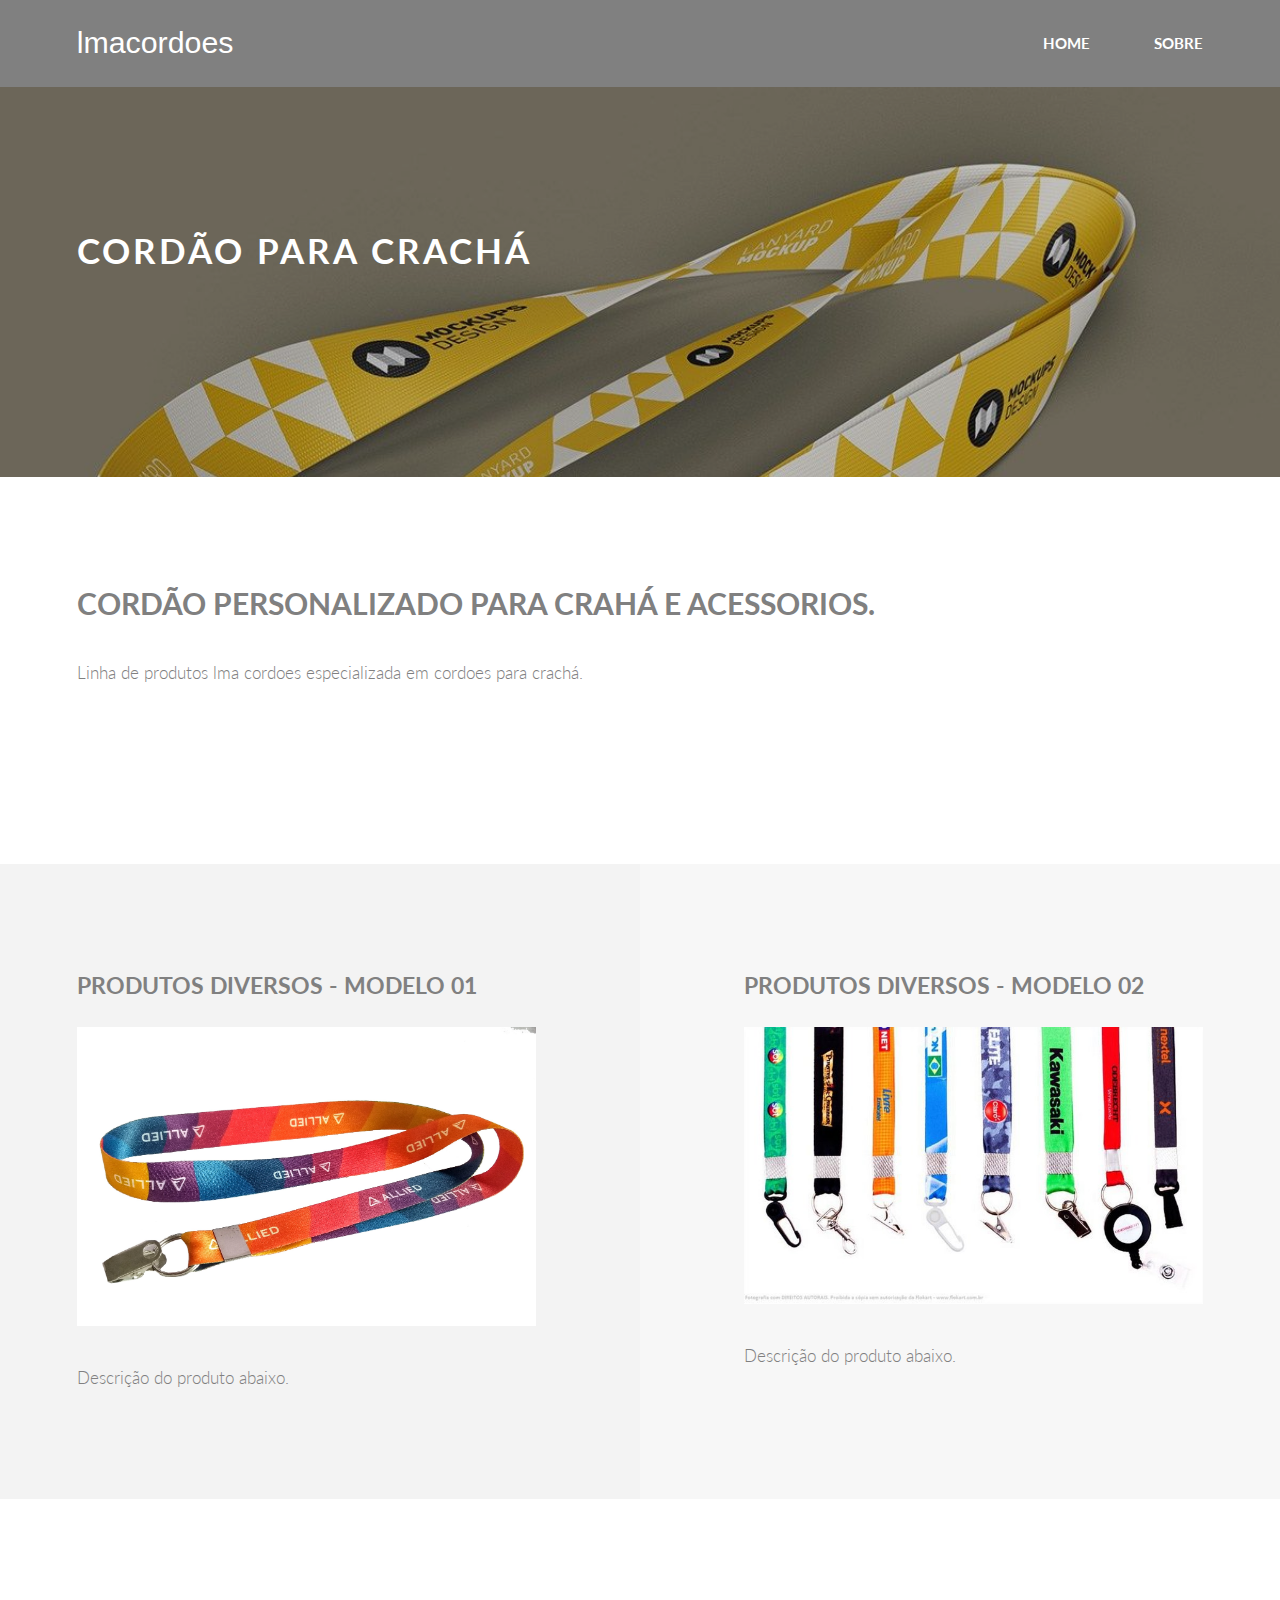
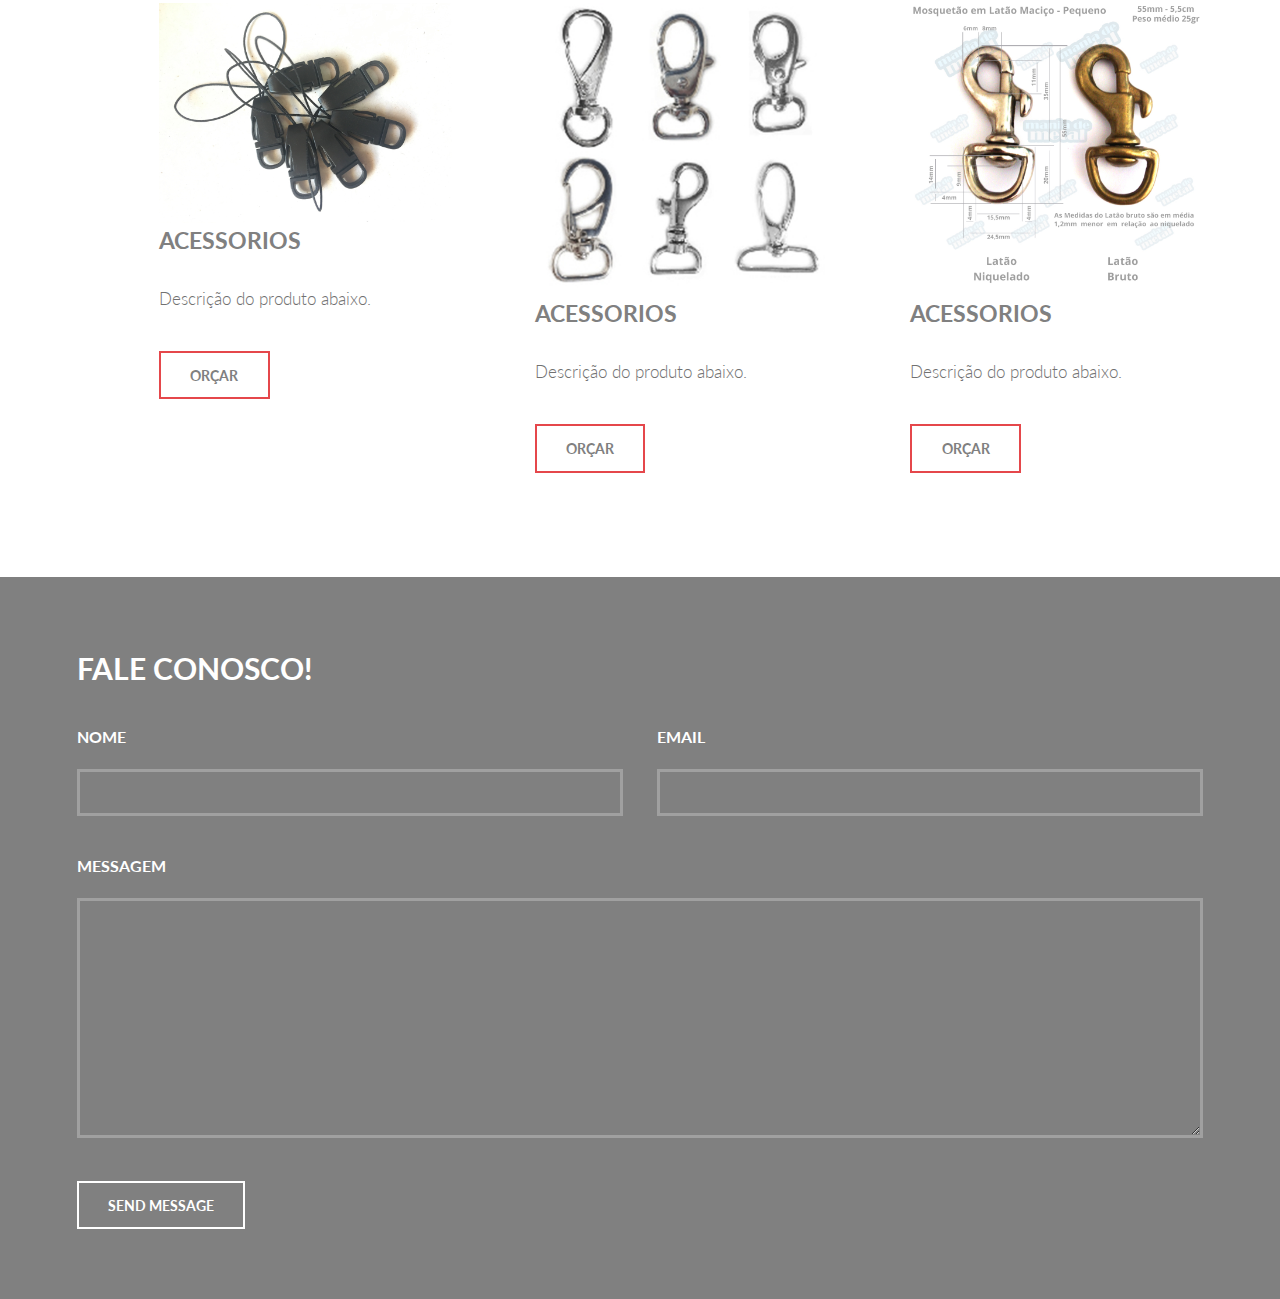
<file: index.html>
<!DOCTYPE HTML>
<!--
	Introspect by TEMPLATED
	templated.co @templatedco
	Released for free under the Creative Commons Attribution 3.0 license (templated.co/license)
-->
<html>
	<head>
		<title>lmacordoes</title>
		<meta charset="utf-8" />
		<meta name="viewport" content="width=device-width, initial-scale=1, user-scalable=no" />
		<link rel="stylesheet" href="assets/css/main.css" />
	</head>
	<body>

		<!-- Header -->
			<header id="header">
				<div class="inner">
					<a href="index.html" class="logo">lmacordoes</a>
					<nav id="nav">
						<a href="index.html">Home</a>
						<a href="generic.html">sobre</a>

					</nav>
				</div>
			</header>
			<a href="#menu" class="navPanelToggle"><span class="fa fa-bars"></span></a>

		<!-- Banner -->
			<section id="banner">
				<div class="inner">
					<h1>Cordão para crachá<span><br />
					</span></h1>
					<ul class="actions">
						<li><a href="#" </li>
					</ul>
				</div>
			</section>

		<!-- One -->
			<section id="one">
				<div class="inner">
					<header>
						<h2>Cordão personalizado para crahá e acessorios.</h2>
					</header>
					<p>Linha de produtos lma cordoes especializada em cordoes para crachá.</p>
					<ul class="actions">
						<li><a href="#" </li>
					</ul>
				</div>
			</section>

		<!-- Two -->
			<section id="two">
				<div class="inner">
					<article>
						<div class="content">
							<header>
								<h3>Produtos diversos - Modelo 01</h3>
							</header>
							<div class="image fit">
								<img src="images/pic01.jpg" alt="" />
							</div>
							<p>Descrição do produto abaixo.</p>
						</div>
					</article>
					<article class="alt">
						<div class="content">
							<header>
								<h3>Produtos diversos - Modelo 02</h3>
							</header>
							<div class="image fit">
								<img src="images/pic02.jpg" alt="" />
							</div>
							<p>Descrição do produto abaixo.</p>
						</div>
					</article>
				</div>
			</section>

		<!-- Three -->
			<section id="three">
				<div class="inner">
					<article>
						<div class="image fit">
							<span ><img src="images/pic12.jpg" alt="" /></span>
							<header>
								<h3>Acessorios</h3>
							</header>
							<p>Descrição do produto abaixo.</p>
							<ul class="actions">
								<li><a href="#" class="button alt">Orçar</a></li>
							</ul>
						</div>
					</article>
					<article>
						<div class="image fit">
							<span><img src="images/pic13.jpg" alt="" /> </span>
							<header>
								<h3>Acessorios</h3>
							</header>
							<p>Descrição do produto abaixo.</p>
							<ul class="actions">
								<li><a href="#" class="button alt">Orçar</a></li>
							</ul>
						</div>
					</article>
					<article>
					<div class="image fit">
							<span> <img src="images/pic14.jpg" alt="" /></span>
							<header>
								<h3>Acessorios</h3>
							</header>
							<p>Descrição do produto abaixo.</p>
							<ul class="actions">
								<li><a href="#" class="button alt">Orçar</a></li>
							</ul>
						</div>
					</article>
				</div>
			</section>

		<!-- Footer -->
			<section id="footer">
				<div class="inner">
					<header>
						<h2>Fale conosco!</h2>
					</header>
					<form method="post" action="#">
						<div class="field half first">
							<label for="name">Nome</label>
							<input type="text" name="name" id="name" />
						</div>
						<div class="field half">
							<label for="email">Email</label>
							<input type="text" name="email" id="email" />
						</div>
						<div class="field">
							<label for="message">Messagem</label>
							<textarea name="message" id="message" rows="6"></textarea>
						</div>
						<ul class="actions">
							<li><input type="submit" value="Send Message" class="alt" /></li>
						</ul>
					</form>
					<div class="copyright">
						</a>
					</div>
				</div>
			</section>

		<!-- Scripts -->
			<script src="assets/js/jquery.min.js"></script>
			<script src="assets/js/skel.min.js"></script>
			<script src="assets/js/util.js"></script>
			<script src="assets/js/main.js"></script>

	</body>
</html>
</file>
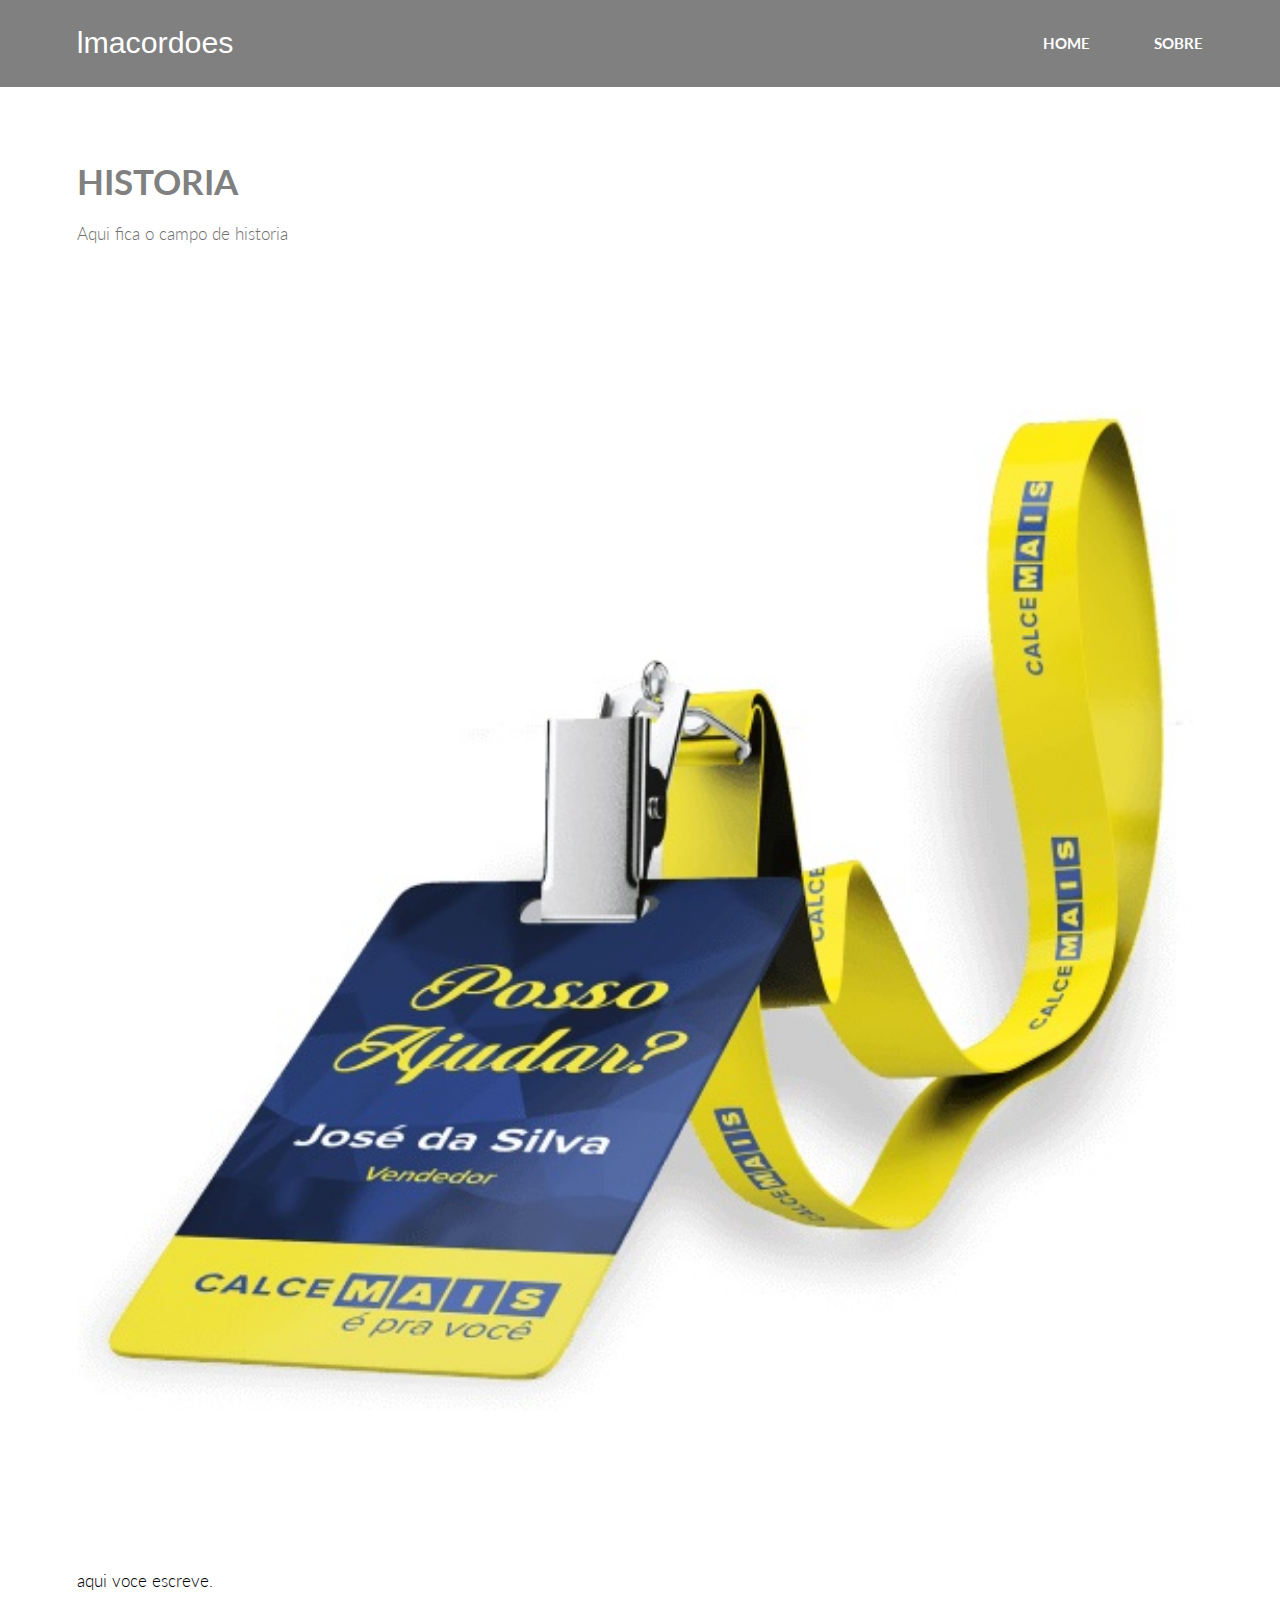
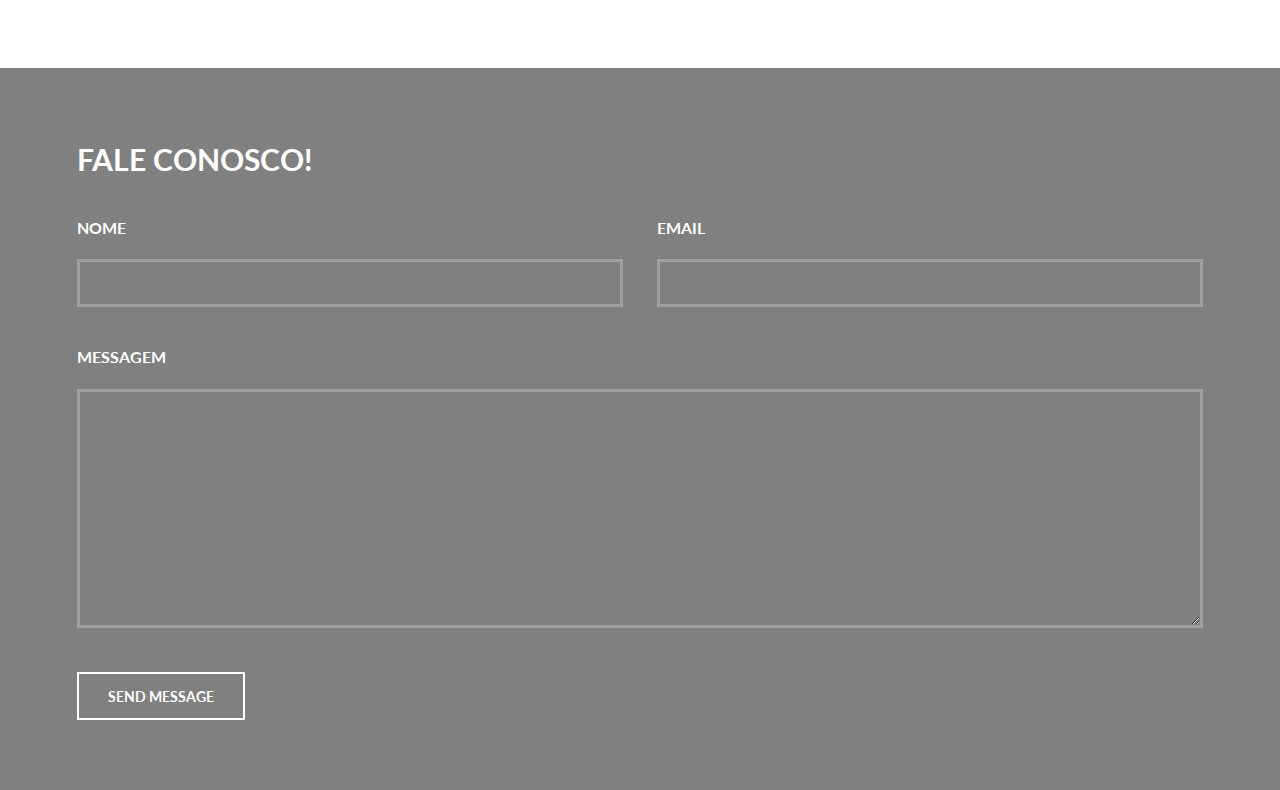
<file: generic.html>
<!DOCTYPE HTML>
<!--
	Introspect by TEMPLATED
	templated.co @templatedco
	Released for free under the Creative Commons Attribution 3.0 license (templated.co/license)
-->
<html>
	<head>
		<title>lmacordoes</title>
		<meta charset="utf-8" />
		<meta name="viewport" content="width=device-width, initial-scale=1, user-scalable=no" />
		<link rel="stylesheet" href="assets/css/main.css" />
	</head>
	<body>

		<!-- Header -->
			<header id="header">
				<div class="inner">
					<a href="index.html" class="logo">lmacordoes</a>
					<nav id="nav">
						<a href="index.html">Home</a>
						<a href="generic.html">Sobre</a>
					
					</nav>
				</div>
			</header>
			<a href="#menu" class="navPanelToggle"><span class="fa fa-bars"></span></a>

		<!-- Main -->
			<section id="main" >
				<div class="inner">
					<header class="major special">
						<h1>Historia</h1>
						<p>Aqui fica o campo de historia</p>
					</header>
					<a href="#" class="image fit"><img src="images/pic11.jpg" alt="" /></a>
					<p>aqui voce escreve.</p>
					<p></p>
					<p></p>
				</div>
			</section>

		<!-- Footer -->
			<section id="footer">
				<div class="inner">
					<header>
						<h2>Fale conosco!</h2>
					</header>
					<form method="post" action="#">
						<div class="field half first">
							<label for="name">Nome</label>
							<input type="text" name="name" id="name" />
						</div>
						<div class="field half">
							<label for="email">Email</label>
							<input type="text" name="email" id="email" />
						</div>
						<div class="field">
							<label for="message">Messagem</label>
							<textarea name="message" id="message" rows="6"></textarea>
						</div>
						<ul class="actions">
							<li><input type="submit" value="Send Message" class="alt" /></li>
						</ul>
					</form>
					<div class="copyright">
						</a>
					</div>
				</div>
			</section>

		<!-- Scripts -->
			<script src="assets/js/jquery.min.js"></script>
			<script src="assets/js/skel.min.js"></script>
			<script src="assets/js/util.js"></script>
			<script src="assets/js/main.js"></script>

	</body>
</html>
</file>
<file: assets/css/main.css>
@import url(font-awesome.min.css);
@import url("https://fonts.googleapis.com/css?family=Lato:300,400,700|Pacifico");

/*
	Introspect by TEMPLATED
	templated.co @templatedco
	Released for free under the Creative Commons Attribution 3.0 license (templated.co/license)
*/

/* Reset */

	html, body, div, span, applet, object, iframe, h1, h2, h3, h4, h5, h6, p, blockquote, pre, a, abbr, acronym, address, big, cite, code, del, dfn, em, img, ins, kbd, q, s, samp, small, strike, strong, sub, sup, tt, var, b, u, i, center, dl, dt, dd, ol, ul, li, fieldset, form, label, legend, table, caption, tbody, tfoot, thead, tr, th, td, article, aside, canvas, details, embed, figure, figcaption, footer, header, hgroup, menu, nav, output, ruby, section, summary, time, mark, audio, video {
		margin: 0;
		padding: 0;
		border: 0;
		font-size: 100%;
		font: inherit;
		vertical-align: baseline;
	}

	article, aside, details, figcaption, figure, footer, header, hgroup, menu, nav, section {
		display: block;
	}

	body {
		line-height: 1;
	}

	ol, ul {
		list-style: none;
	}

	blockquote, q {
		quotes: none;
	}

	blockquote:before, blockquote:after, q:before, q:after {
		content: '';
		content: none;
	}

	table {
		border-collapse: collapse;
		border-spacing: 0;
	}

	body {
		-webkit-text-size-adjust: none;
	}

/* Box Model */

	*, *:before, *:after {
		-moz-box-sizing: border-box;
		-webkit-box-sizing: border-box;
		box-sizing: border-box;
	}

/* Containers */

	.container {
		margin-left: auto;
		margin-right: auto;
	}

	.container.\31 25\25 {
		width: 100%;
		max-width: 100em;
		min-width: 80em;
	}

	.container.\37 5\25 {
		width: 60em;
	}

	.container.\35 0\25 {
		width: 40em;
	}

	.container.\32 5\25 {
		width: 20em;
	}

	.container {
		width: 80em;
	}

	@media screen and (max-width: 1680px) {

		.container.\31 25\25 {
			width: 100%;
			max-width: 100em;
			min-width: 80em;
		}

		.container.\37 5\25 {
			width: 60em;
		}

		.container.\35 0\25 {
			width: 40em;
		}

		.container.\32 5\25 {
			width: 20em;
		}

		.container {
			width: 80em;
		}

	}

	@media screen and (max-width: 1280px) {

		.container.\31 25\25 {
			width: 100%;
			max-width: 81.25em;
			min-width: 65em;
		}

		.container.\37 5\25 {
			width: 48.75em;
		}

		.container.\35 0\25 {
			width: 32.5em;
		}

		.container.\32 5\25 {
			width: 16.25em;
		}

		.container {
			width: 65em;
		}

	}

	@media screen and (max-width: 980px) {

		.container.\31 25\25 {
			width: 100%;
			max-width: 112.5%;
			min-width: 90%;
		}

		.container.\37 5\25 {
			width: 67.5%;
		}

		.container.\35 0\25 {
			width: 45%;
		}

		.container.\32 5\25 {
			width: 22.5%;
		}

		.container {
			width: 90%;
		}

	}

	@media screen and (max-width: 736px) {

		.container.\31 25\25 {
			width: 100%;
			max-width: 112.5%;
			min-width: 90%;
		}

		.container.\37 5\25 {
			width: 67.5%;
		}

		.container.\35 0\25 {
			width: 45%;
		}

		.container.\32 5\25 {
			width: 22.5%;
		}

		.container {
			width: 90% !important;
		}

	}

	@media screen and (max-width: 480px) {

		.container.\31 25\25 {
			width: 100%;
			max-width: 112.5%;
			min-width: 90%;
		}

		.container.\37 5\25 {
			width: 67.5%;
		}

		.container.\35 0\25 {
			width: 45%;
		}

		.container.\32 5\25 {
			width: 22.5%;
		}

		.container {
			width: 90% !important;
		}

	}

/* Grid */

	.row {
		border-bottom: solid 1px transparent;
		-moz-box-sizing: border-box;
		-webkit-box-sizing: border-box;
		box-sizing: border-box;
	}

	.row > * {
		float: left;
		-moz-box-sizing: border-box;
		-webkit-box-sizing: border-box;
		box-sizing: border-box;
	}

	.row:after, .row:before {
		content: '';
		display: block;
		clear: both;
		height: 0;
	}

	.row.uniform > * > :first-child {
		margin-top: 0;
	}

	.row.uniform > * > :last-child {
		margin-bottom: 0;
	}

	.row.\30 \25 > * {
		padding: 0 0 0 0em;
	}

	.row.\30 \25 {
		margin: 0 0 -1px 0em;
	}

	.row.uniform.\30 \25 > * {
		padding: 0em 0 0 0em;
	}

	.row.uniform.\30 \25 {
		margin: 0em 0 -1px 0em;
	}

	.row > * {
		padding: 0 0 0 2em;
	}

	.row {
		margin: 0 0 -1px -2em;
	}

	.row.uniform > * {
		padding: 2em 0 0 2em;
	}

	.row.uniform {
		margin: -2em 0 -1px -2em;
	}

	.row.\32 00\25 > * {
		padding: 0 0 0 4em;
	}

	.row.\32 00\25 {
		margin: 0 0 -1px -4em;
	}

	.row.uniform.\32 00\25 > * {
		padding: 4em 0 0 4em;
	}

	.row.uniform.\32 00\25 {
		margin: -4em 0 -1px -4em;
	}

	.row.\31 50\25 > * {
		padding: 0 0 0 3em;
	}

	.row.\31 50\25 {
		margin: 0 0 -1px -3em;
	}

	.row.uniform.\31 50\25 > * {
		padding: 3em 0 0 3em;
	}

	.row.uniform.\31 50\25 {
		margin: -3em 0 -1px -3em;
	}

	.row.\35 0\25 > * {
		padding: 0 0 0 1em;
	}

	.row.\35 0\25 {
		margin: 0 0 -1px -1em;
	}

	.row.uniform.\35 0\25 > * {
		padding: 1em 0 0 1em;
	}

	.row.uniform.\35 0\25 {
		margin: -1em 0 -1px -1em;
	}

	.row.\32 5\25 > * {
		padding: 0 0 0 0.5em;
	}

	.row.\32 5\25 {
		margin: 0 0 -1px -0.5em;
	}

	.row.uniform.\32 5\25 > * {
		padding: 0.5em 0 0 0.5em;
	}

	.row.uniform.\32 5\25 {
		margin: -0.5em 0 -1px -0.5em;
	}

	.\31 2u, .\31 2u\24 {
		width: 100%;
		clear: none;
		margin-left: 0;
	}

	.\31 1u, .\31 1u\24 {
		width: 91.6666666667%;
		clear: none;
		margin-left: 0;
	}

	.\31 0u, .\31 0u\24 {
		width: 83.3333333333%;
		clear: none;
		margin-left: 0;
	}

	.\39 u, .\39 u\24 {
		width: 75%;
		clear: none;
		margin-left: 0;
	}

	.\38 u, .\38 u\24 {
		width: 66.6666666667%;
		clear: none;
		margin-left: 0;
	}

	.\37 u, .\37 u\24 {
		width: 58.3333333333%;
		clear: none;
		margin-left: 0;
	}

	.\36 u, .\36 u\24 {
		width: 50%;
		clear: none;
		margin-left: 0;
	}

	.\35 u, .\35 u\24 {
		width: 41.6666666667%;
		clear: none;
		margin-left: 0;
	}

	.\34 u, .\34 u\24 {
		width: 33.3333333333%;
		clear: none;
		margin-left: 0;
	}

	.\33 u, .\33 u\24 {
		width: 25%;
		clear: none;
		margin-left: 0;
	}

	.\32 u, .\32 u\24 {
		width: 16.6666666667%;
		clear: none;
		margin-left: 0;
	}

	.\31 u, .\31 u\24 {
		width: 8.3333333333%;
		clear: none;
		margin-left: 0;
	}

	.\31 2u\24 + *,
	.\31 1u\24 + *,
	.\31 0u\24 + *,
	.\39 u\24 + *,
	.\38 u\24 + *,
	.\37 u\24 + *,
	.\36 u\24 + *,
	.\35 u\24 + *,
	.\34 u\24 + *,
	.\33 u\24 + *,
	.\32 u\24 + *,
	.\31 u\24 + * {
		clear: left;
	}

	.\-11u {
		margin-left: 91.66667%;
	}

	.\-10u {
		margin-left: 83.33333%;
	}

	.\-9u {
		margin-left: 75%;
	}

	.\-8u {
		margin-left: 66.66667%;
	}

	.\-7u {
		margin-left: 58.33333%;
	}

	.\-6u {
		margin-left: 50%;
	}

	.\-5u {
		margin-left: 41.66667%;
	}

	.\-4u {
		margin-left: 33.33333%;
	}

	.\-3u {
		margin-left: 25%;
	}

	.\-2u {
		margin-left: 16.66667%;
	}

	.\-1u {
		margin-left: 8.33333%;
	}

	@media screen and (max-width: 1680px) {

		.row > * {
			padding: 0 0 0 2em;
		}

		.row {
			margin: 0 0 -1px -2em;
		}

		.row.uniform > * {
			padding: 2em 0 0 2em;
		}

		.row.uniform {
			margin: -2em 0 -1px -2em;
		}

		.row.\32 00\25 > * {
			padding: 0 0 0 4em;
		}

		.row.\32 00\25 {
			margin: 0 0 -1px -4em;
		}

		.row.uniform.\32 00\25 > * {
			padding: 4em 0 0 4em;
		}

		.row.uniform.\32 00\25 {
			margin: -4em 0 -1px -4em;
		}

		.row.\31 50\25 > * {
			padding: 0 0 0 3em;
		}

		.row.\31 50\25 {
			margin: 0 0 -1px -3em;
		}

		.row.uniform.\31 50\25 > * {
			padding: 3em 0 0 3em;
		}

		.row.uniform.\31 50\25 {
			margin: -3em 0 -1px -3em;
		}

		.row.\35 0\25 > * {
			padding: 0 0 0 1em;
		}

		.row.\35 0\25 {
			margin: 0 0 -1px -1em;
		}

		.row.uniform.\35 0\25 > * {
			padding: 1em 0 0 1em;
		}

		.row.uniform.\35 0\25 {
			margin: -1em 0 -1px -1em;
		}

		.row.\32 5\25 > * {
			padding: 0 0 0 0.5em;
		}

		.row.\32 5\25 {
			margin: 0 0 -1px -0.5em;
		}

		.row.uniform.\32 5\25 > * {
			padding: 0.5em 0 0 0.5em;
		}

		.row.uniform.\32 5\25 {
			margin: -0.5em 0 -1px -0.5em;
		}

		.\31 2u\28xlarge\29, .\31 2u\24\28xlarge\29 {
			width: 100%;
			clear: none;
			margin-left: 0;
		}

		.\31 1u\28xlarge\29, .\31 1u\24\28xlarge\29 {
			width: 91.6666666667%;
			clear: none;
			margin-left: 0;
		}

		.\31 0u\28xlarge\29, .\31 0u\24\28xlarge\29 {
			width: 83.3333333333%;
			clear: none;
			margin-left: 0;
		}

		.\39 u\28xlarge\29, .\39 u\24\28xlarge\29 {
			width: 75%;
			clear: none;
			margin-left: 0;
		}

		.\38 u\28xlarge\29, .\38 u\24\28xlarge\29 {
			width: 66.6666666667%;
			clear: none;
			margin-left: 0;
		}

		.\37 u\28xlarge\29, .\37 u\24\28xlarge\29 {
			width: 58.3333333333%;
			clear: none;
			margin-left: 0;
		}

		.\36 u\28xlarge\29, .\36 u\24\28xlarge\29 {
			width: 50%;
			clear: none;
			margin-left: 0;
		}

		.\35 u\28xlarge\29, .\35 u\24\28xlarge\29 {
			width: 41.6666666667%;
			clear: none;
			margin-left: 0;
		}

		.\34 u\28xlarge\29, .\34 u\24\28xlarge\29 {
			width: 33.3333333333%;
			clear: none;
			margin-left: 0;
		}

		.\33 u\28xlarge\29, .\33 u\24\28xlarge\29 {
			width: 25%;
			clear: none;
			margin-left: 0;
		}

		.\32 u\28xlarge\29, .\32 u\24\28xlarge\29 {
			width: 16.6666666667%;
			clear: none;
			margin-left: 0;
		}

		.\31 u\28xlarge\29, .\31 u\24\28xlarge\29 {
			width: 8.3333333333%;
			clear: none;
			margin-left: 0;
		}

		.\31 2u\24\28xlarge\29 + *,
		.\31 1u\24\28xlarge\29 + *,
		.\31 0u\24\28xlarge\29 + *,
		.\39 u\24\28xlarge\29 + *,
		.\38 u\24\28xlarge\29 + *,
		.\37 u\24\28xlarge\29 + *,
		.\36 u\24\28xlarge\29 + *,
		.\35 u\24\28xlarge\29 + *,
		.\34 u\24\28xlarge\29 + *,
		.\33 u\24\28xlarge\29 + *,
		.\32 u\24\28xlarge\29 + *,
		.\31 u\24\28xlarge\29 + * {
			clear: left;
		}

		.\-11u\28xlarge\29 {
			margin-left: 91.66667%;
		}

		.\-10u\28xlarge\29 {
			margin-left: 83.33333%;
		}

		.\-9u\28xlarge\29 {
			margin-left: 75%;
		}

		.\-8u\28xlarge\29 {
			margin-left: 66.66667%;
		}

		.\-7u\28xlarge\29 {
			margin-left: 58.33333%;
		}

		.\-6u\28xlarge\29 {
			margin-left: 50%;
		}

		.\-5u\28xlarge\29 {
			margin-left: 41.66667%;
		}

		.\-4u\28xlarge\29 {
			margin-left: 33.33333%;
		}

		.\-3u\28xlarge\29 {
			margin-left: 25%;
		}

		.\-2u\28xlarge\29 {
			margin-left: 16.66667%;
		}

		.\-1u\28xlarge\29 {
			margin-left: 8.33333%;
		}

	}

	@media screen and (max-width: 1280px) {

		.row > * {
			padding: 0 0 0 1.5em;
		}

		.row {
			margin: 0 0 -1px -1.5em;
		}

		.row.uniform > * {
			padding: 1.5em 0 0 1.5em;
		}

		.row.uniform {
			margin: -1.5em 0 -1px -1.5em;
		}

		.row.\32 00\25 > * {
			padding: 0 0 0 3em;
		}

		.row.\32 00\25 {
			margin: 0 0 -1px -3em;
		}

		.row.uniform.\32 00\25 > * {
			padding: 3em 0 0 3em;
		}

		.row.uniform.\32 00\25 {
			margin: -3em 0 -1px -3em;
		}

		.row.\31 50\25 > * {
			padding: 0 0 0 2.25em;
		}

		.row.\31 50\25 {
			margin: 0 0 -1px -2.25em;
		}

		.row.uniform.\31 50\25 > * {
			padding: 2.25em 0 0 2.25em;
		}

		.row.uniform.\31 50\25 {
			margin: -2.25em 0 -1px -2.25em;
		}

		.row.\35 0\25 > * {
			padding: 0 0 0 0.75em;
		}

		.row.\35 0\25 {
			margin: 0 0 -1px -0.75em;
		}

		.row.uniform.\35 0\25 > * {
			padding: 0.75em 0 0 0.75em;
		}

		.row.uniform.\35 0\25 {
			margin: -0.75em 0 -1px -0.75em;
		}

		.row.\32 5\25 > * {
			padding: 0 0 0 0.375em;
		}

		.row.\32 5\25 {
			margin: 0 0 -1px -0.375em;
		}

		.row.uniform.\32 5\25 > * {
			padding: 0.375em 0 0 0.375em;
		}

		.row.uniform.\32 5\25 {
			margin: -0.375em 0 -1px -0.375em;
		}

		.\31 2u\28large\29, .\31 2u\24\28large\29 {
			width: 100%;
			clear: none;
			margin-left: 0;
		}

		.\31 1u\28large\29, .\31 1u\24\28large\29 {
			width: 91.6666666667%;
			clear: none;
			margin-left: 0;
		}

		.\31 0u\28large\29, .\31 0u\24\28large\29 {
			width: 83.3333333333%;
			clear: none;
			margin-left: 0;
		}

		.\39 u\28large\29, .\39 u\24\28large\29 {
			width: 75%;
			clear: none;
			margin-left: 0;
		}

		.\38 u\28large\29, .\38 u\24\28large\29 {
			width: 66.6666666667%;
			clear: none;
			margin-left: 0;
		}

		.\37 u\28large\29, .\37 u\24\28large\29 {
			width: 58.3333333333%;
			clear: none;
			margin-left: 0;
		}

		.\36 u\28large\29, .\36 u\24\28large\29 {
			width: 50%;
			clear: none;
			margin-left: 0;
		}

		.\35 u\28large\29, .\35 u\24\28large\29 {
			width: 41.6666666667%;
			clear: none;
			margin-left: 0;
		}

		.\34 u\28large\29, .\34 u\24\28large\29 {
			width: 33.3333333333%;
			clear: none;
			margin-left: 0;
		}

		.\33 u\28large\29, .\33 u\24\28large\29 {
			width: 25%;
			clear: none;
			margin-left: 0;
		}

		.\32 u\28large\29, .\32 u\24\28large\29 {
			width: 16.6666666667%;
			clear: none;
			margin-left: 0;
		}

		.\31 u\28large\29, .\31 u\24\28large\29 {
			width: 8.3333333333%;
			clear: none;
			margin-left: 0;
		}

		.\31 2u\24\28large\29 + *,
		.\31 1u\24\28large\29 + *,
		.\31 0u\24\28large\29 + *,
		.\39 u\24\28large\29 + *,
		.\38 u\24\28large\29 + *,
		.\37 u\24\28large\29 + *,
		.\36 u\24\28large\29 + *,
		.\35 u\24\28large\29 + *,
		.\34 u\24\28large\29 + *,
		.\33 u\24\28large\29 + *,
		.\32 u\24\28large\29 + *,
		.\31 u\24\28large\29 + * {
			clear: left;
		}

		.\-11u\28large\29 {
			margin-left: 91.66667%;
		}

		.\-10u\28large\29 {
			margin-left: 83.33333%;
		}

		.\-9u\28large\29 {
			margin-left: 75%;
		}

		.\-8u\28large\29 {
			margin-left: 66.66667%;
		}

		.\-7u\28large\29 {
			margin-left: 58.33333%;
		}

		.\-6u\28large\29 {
			margin-left: 50%;
		}

		.\-5u\28large\29 {
			margin-left: 41.66667%;
		}

		.\-4u\28large\29 {
			margin-left: 33.33333%;
		}

		.\-3u\28large\29 {
			margin-left: 25%;
		}

		.\-2u\28large\29 {
			margin-left: 16.66667%;
		}

		.\-1u\28large\29 {
			margin-left: 8.33333%;
		}

	}

	@media screen and (max-width: 980px) {

		.row > * {
			padding: 0 0 0 1.5em;
		}

		.row {
			margin: 0 0 -1px -1.5em;
		}

		.row.uniform > * {
			padding: 1.5em 0 0 1.5em;
		}

		.row.uniform {
			margin: -1.5em 0 -1px -1.5em;
		}

		.row.\32 00\25 > * {
			padding: 0 0 0 3em;
		}

		.row.\32 00\25 {
			margin: 0 0 -1px -3em;
		}

		.row.uniform.\32 00\25 > * {
			padding: 3em 0 0 3em;
		}

		.row.uniform.\32 00\25 {
			margin: -3em 0 -1px -3em;
		}

		.row.\31 50\25 > * {
			padding: 0 0 0 2.25em;
		}

		.row.\31 50\25 {
			margin: 0 0 -1px -2.25em;
		}

		.row.uniform.\31 50\25 > * {
			padding: 2.25em 0 0 2.25em;
		}

		.row.uniform.\31 50\25 {
			margin: -2.25em 0 -1px -2.25em;
		}

		.row.\35 0\25 > * {
			padding: 0 0 0 0.75em;
		}

		.row.\35 0\25 {
			margin: 0 0 -1px -0.75em;
		}

		.row.uniform.\35 0\25 > * {
			padding: 0.75em 0 0 0.75em;
		}

		.row.uniform.\35 0\25 {
			margin: -0.75em 0 -1px -0.75em;
		}

		.row.\32 5\25 > * {
			padding: 0 0 0 0.375em;
		}

		.row.\32 5\25 {
			margin: 0 0 -1px -0.375em;
		}

		.row.uniform.\32 5\25 > * {
			padding: 0.375em 0 0 0.375em;
		}

		.row.uniform.\32 5\25 {
			margin: -0.375em 0 -1px -0.375em;
		}

		.\31 2u\28medium\29, .\31 2u\24\28medium\29 {
			width: 100%;
			clear: none;
			margin-left: 0;
		}

		.\31 1u\28medium\29, .\31 1u\24\28medium\29 {
			width: 91.6666666667%;
			clear: none;
			margin-left: 0;
		}

		.\31 0u\28medium\29, .\31 0u\24\28medium\29 {
			width: 83.3333333333%;
			clear: none;
			margin-left: 0;
		}

		.\39 u\28medium\29, .\39 u\24\28medium\29 {
			width: 75%;
			clear: none;
			margin-left: 0;
		}

		.\38 u\28medium\29, .\38 u\24\28medium\29 {
			width: 66.6666666667%;
			clear: none;
			margin-left: 0;
		}

		.\37 u\28medium\29, .\37 u\24\28medium\29 {
			width: 58.3333333333%;
			clear: none;
			margin-left: 0;
		}

		.\36 u\28medium\29, .\36 u\24\28medium\29 {
			width: 50%;
			clear: none;
			margin-left: 0;
		}

		.\35 u\28medium\29, .\35 u\24\28medium\29 {
			width: 41.6666666667%;
			clear: none;
			margin-left: 0;
		}

		.\34 u\28medium\29, .\34 u\24\28medium\29 {
			width: 33.3333333333%;
			clear: none;
			margin-left: 0;
		}

		.\33 u\28medium\29, .\33 u\24\28medium\29 {
			width: 25%;
			clear: none;
			margin-left: 0;
		}

		.\32 u\28medium\29, .\32 u\24\28medium\29 {
			width: 16.6666666667%;
			clear: none;
			margin-left: 0;
		}

		.\31 u\28medium\29, .\31 u\24\28medium\29 {
			width: 8.3333333333%;
			clear: none;
			margin-left: 0;
		}

		.\31 2u\24\28medium\29 + *,
		.\31 1u\24\28medium\29 + *,
		.\31 0u\24\28medium\29 + *,
		.\39 u\24\28medium\29 + *,
		.\38 u\24\28medium\29 + *,
		.\37 u\24\28medium\29 + *,
		.\36 u\24\28medium\29 + *,
		.\35 u\24\28medium\29 + *,
		.\34 u\24\28medium\29 + *,
		.\33 u\24\28medium\29 + *,
		.\32 u\24\28medium\29 + *,
		.\31 u\24\28medium\29 + * {
			clear: left;
		}

		.\-11u\28medium\29 {
			margin-left: 91.66667%;
		}

		.\-10u\28medium\29 {
			margin-left: 83.33333%;
		}

		.\-9u\28medium\29 {
			margin-left: 75%;
		}

		.\-8u\28medium\29 {
			margin-left: 66.66667%;
		}

		.\-7u\28medium\29 {
			margin-left: 58.33333%;
		}

		.\-6u\28medium\29 {
			margin-left: 50%;
		}

		.\-5u\28medium\29 {
			margin-left: 41.66667%;
		}

		.\-4u\28medium\29 {
			margin-left: 33.33333%;
		}

		.\-3u\28medium\29 {
			margin-left: 25%;
		}

		.\-2u\28medium\29 {
			margin-left: 16.66667%;
		}

		.\-1u\28medium\29 {
			margin-left: 8.33333%;
		}

	}

	@media screen and (max-width: 736px) {

		.row > * {
			padding: 0 0 0 1.25em;
		}

		.row {
			margin: 0 0 -1px -1.25em;
		}

		.row.uniform > * {
			padding: 1.25em 0 0 1.25em;
		}

		.row.uniform {
			margin: -1.25em 0 -1px -1.25em;
		}

		.row.\32 00\25 > * {
			padding: 0 0 0 2.5em;
		}

		.row.\32 00\25 {
			margin: 0 0 -1px -2.5em;
		}

		.row.uniform.\32 00\25 > * {
			padding: 2.5em 0 0 2.5em;
		}

		.row.uniform.\32 00\25 {
			margin: -2.5em 0 -1px -2.5em;
		}

		.row.\31 50\25 > * {
			padding: 0 0 0 1.875em;
		}

		.row.\31 50\25 {
			margin: 0 0 -1px -1.875em;
		}

		.row.uniform.\31 50\25 > * {
			padding: 1.875em 0 0 1.875em;
		}

		.row.uniform.\31 50\25 {
			margin: -1.875em 0 -1px -1.875em;
		}

		.row.\35 0\25 > * {
			padding: 0 0 0 0.625em;
		}

		.row.\35 0\25 {
			margin: 0 0 -1px -0.625em;
		}

		.row.uniform.\35 0\25 > * {
			padding: 0.625em 0 0 0.625em;
		}

		.row.uniform.\35 0\25 {
			margin: -0.625em 0 -1px -0.625em;
		}

		.row.\32 5\25 > * {
			padding: 0 0 0 0.3125em;
		}

		.row.\32 5\25 {
			margin: 0 0 -1px -0.3125em;
		}

		.row.uniform.\32 5\25 > * {
			padding: 0.3125em 0 0 0.3125em;
		}

		.row.uniform.\32 5\25 {
			margin: -0.3125em 0 -1px -0.3125em;
		}

		.\31 2u\28small\29, .\31 2u\24\28small\29 {
			width: 100%;
			clear: none;
			margin-left: 0;
		}

		.\31 1u\28small\29, .\31 1u\24\28small\29 {
			width: 91.6666666667%;
			clear: none;
			margin-left: 0;
		}

		.\31 0u\28small\29, .\31 0u\24\28small\29 {
			width: 83.3333333333%;
			clear: none;
			margin-left: 0;
		}

		.\39 u\28small\29, .\39 u\24\28small\29 {
			width: 75%;
			clear: none;
			margin-left: 0;
		}

		.\38 u\28small\29, .\38 u\24\28small\29 {
			width: 66.6666666667%;
			clear: none;
			margin-left: 0;
		}

		.\37 u\28small\29, .\37 u\24\28small\29 {
			width: 58.3333333333%;
			clear: none;
			margin-left: 0;
		}

		.\36 u\28small\29, .\36 u\24\28small\29 {
			width: 50%;
			clear: none;
			margin-left: 0;
		}

		.\35 u\28small\29, .\35 u\24\28small\29 {
			width: 41.6666666667%;
			clear: none;
			margin-left: 0;
		}

		.\34 u\28small\29, .\34 u\24\28small\29 {
			width: 33.3333333333%;
			clear: none;
			margin-left: 0;
		}

		.\33 u\28small\29, .\33 u\24\28small\29 {
			width: 25%;
			clear: none;
			margin-left: 0;
		}

		.\32 u\28small\29, .\32 u\24\28small\29 {
			width: 16.6666666667%;
			clear: none;
			margin-left: 0;
		}

		.\31 u\28small\29, .\31 u\24\28small\29 {
			width: 8.3333333333%;
			clear: none;
			margin-left: 0;
		}

		.\31 2u\24\28small\29 + *,
		.\31 1u\24\28small\29 + *,
		.\31 0u\24\28small\29 + *,
		.\39 u\24\28small\29 + *,
		.\38 u\24\28small\29 + *,
		.\37 u\24\28small\29 + *,
		.\36 u\24\28small\29 + *,
		.\35 u\24\28small\29 + *,
		.\34 u\24\28small\29 + *,
		.\33 u\24\28small\29 + *,
		.\32 u\24\28small\29 + *,
		.\31 u\24\28small\29 + * {
			clear: left;
		}

		.\-11u\28small\29 {
			margin-left: 91.66667%;
		}

		.\-10u\28small\29 {
			margin-left: 83.33333%;
		}

		.\-9u\28small\29 {
			margin-left: 75%;
		}

		.\-8u\28small\29 {
			margin-left: 66.66667%;
		}

		.\-7u\28small\29 {
			margin-left: 58.33333%;
		}

		.\-6u\28small\29 {
			margin-left: 50%;
		}

		.\-5u\28small\29 {
			margin-left: 41.66667%;
		}

		.\-4u\28small\29 {
			margin-left: 33.33333%;
		}

		.\-3u\28small\29 {
			margin-left: 25%;
		}

		.\-2u\28small\29 {
			margin-left: 16.66667%;
		}

		.\-1u\28small\29 {
			margin-left: 8.33333%;
		}

	}

	@media screen and (max-width: 480px) {

		.row > * {
			padding: 0 0 0 1.25em;
		}

		.row {
			margin: 0 0 -1px -1.25em;
		}

		.row.uniform > * {
			padding: 1.25em 0 0 1.25em;
		}

		.row.uniform {
			margin: -1.25em 0 -1px -1.25em;
		}

		.row.\32 00\25 > * {
			padding: 0 0 0 2.5em;
		}

		.row.\32 00\25 {
			margin: 0 0 -1px -2.5em;
		}

		.row.uniform.\32 00\25 > * {
			padding: 2.5em 0 0 2.5em;
		}

		.row.uniform.\32 00\25 {
			margin: -2.5em 0 -1px -2.5em;
		}

		.row.\31 50\25 > * {
			padding: 0 0 0 1.875em;
		}

		.row.\31 50\25 {
			margin: 0 0 -1px -1.875em;
		}

		.row.uniform.\31 50\25 > * {
			padding: 1.875em 0 0 1.875em;
		}

		.row.uniform.\31 50\25 {
			margin: -1.875em 0 -1px -1.875em;
		}

		.row.\35 0\25 > * {
			padding: 0 0 0 0.625em;
		}

		.row.\35 0\25 {
			margin: 0 0 -1px -0.625em;
		}

		.row.uniform.\35 0\25 > * {
			padding: 0.625em 0 0 0.625em;
		}

		.row.uniform.\35 0\25 {
			margin: -0.625em 0 -1px -0.625em;
		}

		.row.\32 5\25 > * {
			padding: 0 0 0 0.3125em;
		}

		.row.\32 5\25 {
			margin: 0 0 -1px -0.3125em;
		}

		.row.uniform.\32 5\25 > * {
			padding: 0.3125em 0 0 0.3125em;
		}

		.row.uniform.\32 5\25 {
			margin: -0.3125em 0 -1px -0.3125em;
		}

		.\31 2u\28xsmall\29, .\31 2u\24\28xsmall\29 {
			width: 100%;
			clear: none;
			margin-left: 0;
		}

		.\31 1u\28xsmall\29, .\31 1u\24\28xsmall\29 {
			width: 91.6666666667%;
			clear: none;
			margin-left: 0;
		}

		.\31 0u\28xsmall\29, .\31 0u\24\28xsmall\29 {
			width: 83.3333333333%;
			clear: none;
			margin-left: 0;
		}

		.\39 u\28xsmall\29, .\39 u\24\28xsmall\29 {
			width: 75%;
			clear: none;
			margin-left: 0;
		}

		.\38 u\28xsmall\29, .\38 u\24\28xsmall\29 {
			width: 66.6666666667%;
			clear: none;
			margin-left: 0;
		}

		.\37 u\28xsmall\29, .\37 u\24\28xsmall\29 {
			width: 58.3333333333%;
			clear: none;
			margin-left: 0;
		}

		.\36 u\28xsmall\29, .\36 u\24\28xsmall\29 {
			width: 50%;
			clear: none;
			margin-left: 0;
		}

		.\35 u\28xsmall\29, .\35 u\24\28xsmall\29 {
			width: 41.6666666667%;
			clear: none;
			margin-left: 0;
		}

		.\34 u\28xsmall\29, .\34 u\24\28xsmall\29 {
			width: 33.3333333333%;
			clear: none;
			margin-left: 0;
		}

		.\33 u\28xsmall\29, .\33 u\24\28xsmall\29 {
			width: 25%;
			clear: none;
			margin-left: 0;
		}

		.\32 u\28xsmall\29, .\32 u\24\28xsmall\29 {
			width: 16.6666666667%;
			clear: none;
			margin-left: 0;
		}

		.\31 u\28xsmall\29, .\31 u\24\28xsmall\29 {
			width: 8.3333333333%;
			clear: none;
			margin-left: 0;
		}

		.\31 2u\24\28xsmall\29 + *,
		.\31 1u\24\28xsmall\29 + *,
		.\31 0u\24\28xsmall\29 + *,
		.\39 u\24\28xsmall\29 + *,
		.\38 u\24\28xsmall\29 + *,
		.\37 u\24\28xsmall\29 + *,
		.\36 u\24\28xsmall\29 + *,
		.\35 u\24\28xsmall\29 + *,
		.\34 u\24\28xsmall\29 + *,
		.\33 u\24\28xsmall\29 + *,
		.\32 u\24\28xsmall\29 + *,
		.\31 u\24\28xsmall\29 + * {
			clear: left;
		}

		.\-11u\28xsmall\29 {
			margin-left: 91.66667%;
		}

		.\-10u\28xsmall\29 {
			margin-left: 83.33333%;
		}

		.\-9u\28xsmall\29 {
			margin-left: 75%;
		}

		.\-8u\28xsmall\29 {
			margin-left: 66.66667%;
		}

		.\-7u\28xsmall\29 {
			margin-left: 58.33333%;
		}

		.\-6u\28xsmall\29 {
			margin-left: 50%;
		}

		.\-5u\28xsmall\29 {
			margin-left: 41.66667%;
		}

		.\-4u\28xsmall\29 {
			margin-left: 33.33333%;
		}

		.\-3u\28xsmall\29 {
			margin-left: 25%;
		}

		.\-2u\28xsmall\29 {
			margin-left: 16.66667%;
		}

		.\-1u\28xsmall\29 {
			margin-left: 8.33333%;
		}

	}

/* Basic */

	@-ms-viewport {
		width: device-width;
	}

	body {
		-ms-overflow-style: scrollbar;
	}

	@media screen and (max-width: 480px) {

		html, body {
			min-width: 320px;
		}

	}

	body {
		background: #fff;
	}

		body.is-loading *, body.is-loading *:before, body.is-loading *:after {
			-moz-animation: none !important;
			-webkit-animation: none !important;
			-ms-animation: none !important;
			animation: none !important;
			-moz-transition: none !important;
			-webkit-transition: none !important;
			-ms-transition: none !important;
			transition: none !important;
		}

/* Type */

	body {
		background-color: #fff;
		color: whtite;
	}

	body, input, select, textarea {
		font-family: "Lato", sans-serif;
		font-size: 15pt;
		font-weight: 300;
		line-height: 2;
	}

		@media screen and (max-width: 1680px) {

			body, input, select, textarea {
				font-size: 13pt;
			}

		}

		@media screen and (max-width: 1280px) {

			body, input, select, textarea {
				font-size: 13pt;
			}

		}

		@media screen and (max-width: 980px) {

			body, input, select, textarea {
				font-size: 12pt;
			}

		}

		@media screen and (max-width: 736px) {

			body, input, select, textarea {
				font-size: 12pt;
			}

		}

		@media screen and (max-width: 480px) {

			body, input, select, textarea {
				font-size: 12pt;
			}

		}

	a {
		-moz-transition: color 0.2s ease-in-out;
		-webkit-transition: color 0.2s ease-in-out;
		-ms-transition: color 0.2s ease-in-out;
		transition: color 0.2s ease-in-out;
		text-decoration: none;
	}

		a:hover {
			text-decoration: underline;
		}

	strong, b {
		font-weight: 700;
	}

	em, i {
		font-style: italic;
	}

	p {
		margin: 0 0 2em 0;
	}

	h1, h2, h3, h4, h5, h6 {
		font-weight: 700;
		line-height: 1.5;
		margin: 0 0 1em 0;
		text-transform: uppercase;
	}

		h1 a, h2 a, h3 a, h4 a, h5 a, h6 a {
			color: white-space;
			text-decoration: none;
		}

	h1 {
		font-size: 2em;
		margin: 0 0 0.25em 0;
	}

	h2 {
		font-size: 1.75em;
	}

	h3 {
		font-size: 1.35em;
	}

	h4 {
		font-size: 1.1em;
	}

	h5 {
		font-size: 0.9em;
	}

	h6 {
		font-size: 0.7em;
	}

	@media screen and (max-width: 736px) {

		h1 {
			font-size: 1.5em;
		}

		h2 {
			font-size: 1.25em;
		}

		h3 {
			font-size: 1.1em;
		}

	}

	sub {
		font-size: 0.8em;
		position: relative;
		top: 0.5em;
	}

	sup {
		font-size: 0.8em;
		position: relative;
		top: -0.5em;
	}

	blockquote {
		border-left: solid 4px;
		font-style: italic;
		margin: 0 0 2em 0;
		padding: 0.5em 0 0.5em 2em;
	}

	code {
		border-radius: 0;
		border: solid 1px;
		font-family: "Arial", monospace;
		font-size: 0.9em;
		margin: 0 0.25em;
		padding: 0.25em 0.65em;
	}

	pre {
		-webkit-overflow-scrolling: touch;
		font-family: "Arial", Arial;
		font-size: 0.9em;
		margin: 0 0 2em 0;
	}

		pre code {
			display: block;
			line-height: 1.75;
			padding: 1em 1.5em;
			overflow-x: auto;
		}

	hr {
		border: 0;
		border-bottom: solid 1px;
		margin: 2em 0;
	}

		hr.major {
			margin: 3em 0;
		}

	.align-left {
		text-align: left;
	}

	.align-center {
		text-align: center;
	}

	.align-right {
		text-align: right;
	}

	input, select, textarea {
		color: white;
	}

	a {
		color: gray;
	}

	strong, b {
		color: gray;
	}

	h1, h2, h3, h4, h5, h6 {  /* aqui é onde muda as letras em geral*/
		color: gray;
	}

	blockquote {
		border-left-color: white;
	}

	code {
		background: none;
		border-color: #e5474b;
	}

	hr {
		border-bottom-color: white;
	}

/* Box */

	.box {
		border-radius: 0;
		border-bottom-color:gray ;
		margin-bottom: 2em;
		padding: 1.5em;
	}

		.box > :last-child,
		.box > :last-child > :last-child,
		.box > :last-child > :last-child > :last-child {
			margin-bottom: 0;
		}

		.box.alt {
			border: 0;
			border-radius: 0;
			padding: 0;
		}

	.box {
		border-color: gray;
	}

/* Button */

	input[type="submit"],
	input[type="reset"],
	input[type="button"],
	button,
	.button {
		-moz-appearance: none;
		-webkit-appearance: none;
		-ms-appearance: none;
		appearance: none;
		-moz-transition: background-color 0.2s ease-in-out, color 0.2s ease-in-out;
		-webkit-transition: background-color 0.2s ease-in-out, color 0.2s ease-in-out;
		-ms-transition: background-color 0.2s ease-in-out, color 0.2s ease-in-out;
		transition: background-color 0.2s ease-in-out, color 0.2s ease-in-out;
		border-radius: 0;
		border: 0;
		cursor: pointer;
		display: inline-block;
		font-size: .8em;
		font-weight: 700;
		height: 3.5em;
		line-height: 3.65em;
		padding: 0 2.25em;
		text-align: center;
		text-decoration: none;
		text-transform: uppercase;
		white-space: nowrap;
	}

		input[type="submit"]:hover,
		input[type="reset"]:hover,
		input[type="button"]:hover,
		button:hover,
		.button:hover {
			text-decoration: none;
		}

		input[type="submit"].icon,
		input[type="reset"].icon,
		input[type="button"].icon,
		button.icon,
		.button.icon {
			padding-left: 1.35em;
		}

			input[type="submit"].icon:before,
			input[type="reset"].icon:before,
			input[type="button"].icon:before,
			button.icon:before,
			.button.icon:before {
				margin-right: 0.5em;
			}

		input[type="submit"].fit,
		input[type="reset"].fit,
		input[type="button"].fit,
		button.fit,
		.button.fit {
			display: block;
			margin: 0 0 1em 0;
			width: 100%;
		}

		input[type="submit"].small,
		input[type="reset"].small,
		input[type="button"].small,
		button.small,
		.button.small {
			font-size: 0.8em;
		}

		input[type="submit"].big,
		input[type="reset"].big,
		input[type="button"].big,
		button.big,
		.button.big {
			font-size: 1.35em;
		}

		input[type="submit"].disabled, input[type="submit"]:disabled,
		input[type="reset"].disabled,
		input[type="reset"]:disabled,
		input[type="button"].disabled,
		input[type="button"]:disabled,
		button.disabled,
		button:disabled,
		.button.disabled,
		.button:disabled {
			-moz-pointer-events: none;
			-webkit-pointer-events: none;
			-ms-pointer-events: none;
			pointer-events: none;
			opacity: 0.25;
		}

	input[type="submit"],
	input[type="reset"],
	input[type="button"],
	button,
	.button {
		background-color: white;
		color: white !important;
	}

		input[type="submit"]:hover,
		input[type="reset"]:hover,
		input[type="button"]:hover,
		button:hover,
		.button:hover {
			background-color: white;
		}

		input[type="submit"]:active,
		input[type="reset"]:active,
		input[type="button"]:active,
		button:active,
		.button:active {
			background-color: white;
		}

		input[type="submit"].alt,
		input[type="reset"].alt,
		input[type="button"].alt,
		button.alt,
		.button.alt {
			background-color: transparent;
			box-shadow: inset 0 0 0 2px #e5474b;
			color: gray !important;
		}

			input[type="submit"].alt:hover,
			input[type="reset"].alt:hover,
			input[type="button"].alt:hover,
			button.alt:hover,
			.button.alt:hover {
				background: white;
			}

			input[type="submit"].alt:active,
			input[type="reset"].alt:active,
			input[type="button"].alt:active,
			button.alt:active,
			.button.alt:active {
				background-color: gray;
			}

			input[type="submit"].alt.icon:before,
			input[type="reset"].alt.icon:before,
			input[type="button"].alt.icon:before,
			button.alt.icon:before,
			.button.alt.icon:before {
				color: gray;
			}

		input[type="submit"].special,
		input[type="reset"].special,
		input[type="button"].special,
		button.special,
		.button.special {
			background-color: gray;
			color: #ffffff !important;
		}

			input[type="submit"].special:hover,
			input[type="reset"].special:hover,
			input[type="button"].special:hover,
			button.special:hover,
			.button.special:hover {
				background-color: #e85d61;
			}

			input[type="submit"].special:active,
			input[type="reset"].special:active,
			input[type="button"].special:active,
			button.special:active,
			.button.special:active {
				background-color: #e23135;
			}

/* Form */

	form {
		margin: 0 0 2em 0;
	}

		form .field {
			margin: 0 0 2em 0;
		}

			form .field.half {
				width: 50%;
				float: left;
				padding: 0 0 0 1em;
			}

				form .field.half.first {
					padding: 0 1em 0 0;
				}

		form > .actions {
			margin: 2.5em 0 0 0 !important;
		}

		@media screen and (max-width: 736px) {

			form .field {
				margin: 0 0 1.5em 0;
			}

				form .field.half {
					padding: 0 0 0 0.75em;
				}

					form .field.half.first {
						padding: 0 0.75em 0 0;
					}

			form > .actions {
				margin: 2em 0 0 0 !important;
			}

		}

		@media screen and (max-width: 480px) {

			form .field.half {
				width: 100%;
				float: none;
				padding: 0;
			}

				form .field.half.first {
					padding: 0;
				}

		}

	label {
		display: block;
		font-size: 0.9em;
		text-transform: uppercase;
		font-weight: 700;
		margin: 0 0 1em 0;
	}

	input[type="text"],
	input[type="password"],
	input[type="email"],
	select,
	textarea {
		-moz-appearance: none;
		-webkit-appearance: none;
		-ms-appearance: none;
		appearance: none;
		border-radius: 0;
		border: none;
		border: solid 3px;
		color: inherit;
		display: block;
		outline: 0;
		padding: 0 1em;
		text-decoration: none;
		width: 100%;
	}

		input[type="text"]:invalid,
		input[type="password"]:invalid,
		input[type="email"]:invalid,
		select:invalid,
		textarea:invalid {
			box-shadow: none;
		}

	.select-wrapper {
		text-decoration: none;
		display: block;
		position: relative;
	}

		.select-wrapper:before {
			-moz-osx-font-smoothing: grayscale;
			-webkit-font-smoothing: antialiased;
			font-family: FontAwesome;
			font-style: normal;
			font-weight: normal;
			text-transform: none !important;
		}

		.select-wrapper:before {
			content: '\f078';
			display: block;
			height: 2.75em;
			line-height: 2.75em;
			pointer-events: none;
			position: absolute;
			right: 0;
			text-align: center;
			top: 0;
			width: 2.75em;
		}

		.select-wrapper select::-ms-expand {
			display: none;
		}

	input[type="text"],
	input[type="password"],
	input[type="email"],
	select {
		height: 2.75em;
	}

	textarea {
		padding: 0.75em 1em;
	}

	input[type="checkbox"],
	input[type="radio"] {
		-moz-appearance: none;
		-webkit-appearance: none;
		-ms-appearance: none;
		appearance: none;
		display: block;
		float: left;
		margin-right: -2em;
		opacity: 0;
		width: 1em;
		z-index: -1;
	}

		input[type="checkbox"] + label,
		input[type="radio"] + label {
			text-decoration: none;
			cursor: pointer;
			display: inline-block;
			font-size: 1em;
			font-weight: 300;
			padding-left: 2.4em;
			padding-right: 0.75em;
			position: relative;
		}

			input[type="checkbox"] + label:before,
			input[type="radio"] + label:before {
				-moz-osx-font-smoothing: grayscale;
				-webkit-font-smoothing: antialiased;
				font-family: FontAwesome;
				font-style: normal;
				font-weight: normal;
				text-transform: none !important;
			}

			input[type="checkbox"] + label:before,
			input[type="radio"] + label:before {
				border-radius: 0;
				border: solid 1px;
				content: '';
				display: inline-block;
				height: 1.65em;
				left: 0;
				line-height: 1.58125em;
				position: absolute;
				text-align: center;
				top: 0;
				width: 1.65em;
			}

		input[type="checkbox"]:checked + label:before,
		input[type="radio"]:checked + label:before {
			content: '\f00c';
		}

	input[type="checkbox"] + label:before {
		border-radius: 0;
	}

	input[type="radio"] + label:before {
		border-radius: 100%;
	}

	::-webkit-input-placeholder {
		opacity: 1.0;
	}

	:-moz-placeholder {
		opacity: 1.0;
	}

	::-moz-placeholder {
		opacity: 1.0;
	}

	:-ms-input-placeholder {
		opacity: 1.0;
	}

	.formerize-placeholder {
		opacity: 1.0;
	}

	label {
		color: #e5474b;
	}

	input[type="text"],
	input[type="password"],
	input[type="email"],
	select,
	textarea {
		background: none;
		border-color: #fceced;
	}

		input[type="text"]:focus,
		input[type="password"]:focus,
		input[type="email"]:focus,
		select:focus,
		textarea:focus {
			border-color: #e5474b;
			box-shadow: 0 0 0 1px #e5474b;
		}

	.select-wrapper:before {
		color: #e5474b;
	}

	input[type="checkbox"] + label,
	input[type="radio"] + label {
		color: #111111;
	}

		input[type="checkbox"] + label:before,
		input[type="radio"] + label:before {
			background: none;
			border-color: #e5474b;
		}

	input[type="checkbox"]:checked + label:before,
	input[type="radio"]:checked + label:before {
		background-color: #e5474b;
		border-color: #e5474b;
		color: #ffffff;
	}

	input[type="checkbox"]:focus + label:before,
	input[type="radio"]:focus + label:before {
		border-color: #e5474b;
		box-shadow: 0 0 0 1px #e5474b;
	}

	::-webkit-input-placeholder {
		color: #717171 !important;
	}

	:-moz-placeholder {
		color: #717171 !important;
	}

	::-moz-placeholder {
		color: #717171 !important;
	}

	:-ms-input-placeholder {
		color: #717171 !important;
	}

	.formerize-placeholder {
		color: #717171 !important;
	}

/* Icon */

	.icon {
		text-decoration: none;
		border-bottom: none;
		position: relative;
	}

		.icon:before {
			-moz-osx-font-smoothing: grayscale;
			-webkit-font-smoothing: antialiased;
			font-family: FontAwesome;
			font-style: normal;
			font-weight: normal;
			text-transform: none !important;
		}

		.icon > .label {
			display: none;
		}

/* Image */

	.image {
		border-radius: 0;
		border: 0;
		display: inline-block;
		position: relative;
	}

		.image img {
			border-radius: 0;
			display: block;
		}

		.image.left, .image.right {
			max-width: 40%;
		}

			.image.left img, .image.right img {
				width: 100%;
			}

		.image.left {
			float: left;
			margin: 0 1.5em 1em 0;
			top: 0.25em;
		}

		.image.right {
			float: right;
			margin: 0 0 1em 1.5em;
			top: 0.25em;
		}

		.image.fit {
			display: block;
			margin: 0 0 2em 0;
			width: 100%;
		}

			.image.fit img {
				width: 100%;
			}

		.image.main {
			display: block;
			margin: 0 0 3em 0;
			width: 100%;
		}

			.image.main img {
				width: 100%;
			}

/* List */

	ol {
		list-style: decimal;
		margin: 0 0 2em 0;
		padding-left: 1.25em;
	}

		ol li {
			padding-left: 0.25em;
		}

	ul {
		list-style: disc;
		margin: 0 0 2em 0;
		padding-left: 1em;
	}

		ul li {
			padding-left: 0.5em;
		}

		ul.alt {
			list-style: none;
			padding-left: 0;
		}

			ul.alt li {
				border-top: solid 1px;
				padding: 0.5em 0;
			}

				ul.alt li:first-child {
					border-top: 0;
					padding-top: 0;
				}

		ul.icons {
			cursor: default;
			list-style: none;
			padding-left: 0;
		}

			ul.icons li {
				display: inline-block;
				padding: 0 1em 0 0;
			}

				ul.icons li:last-child {
					padding-right: 0;
				}

				ul.icons li .icon:before {
					font-size: 2em;
				}

		ul.actions {
			cursor: default;
			list-style: none;
			padding-left: 0;
		}

			ul.actions li {
				display: inline-block;
				padding: 0 1em 0 0;
				vertical-align: middle;
			}

				ul.actions li:last-child {
					padding-right: 0;
				}

			ul.actions.small li {
				padding: 0 0.5em 0 0;
			}

			ul.actions.vertical li {
				display: block;
				padding: 1em 0 0 0;
			}

				ul.actions.vertical li:first-child {
					padding-top: 0;
				}

				ul.actions.vertical li > * {
					margin-bottom: 0;
				}

			ul.actions.vertical.small li {
				padding: 0.5em 0 0 0;
			}

				ul.actions.vertical.small li:first-child {
					padding-top: 0;
				}

			ul.actions.fit {
				display: table;
				margin-left: -1em;
				padding: 0;
				table-layout: fixed;
				width: calc(100% + 1em);
			}

				ul.actions.fit li {
					display: table-cell;
					padding: 0 0 0 1em;
				}

					ul.actions.fit li > * {
						margin-bottom: 0;
					}

				ul.actions.fit.small {
					margin-left: -0.5em;
					width: calc(100% + 0.5em);
				}

					ul.actions.fit.small li {
						padding: 0 0 0 0.5em;
					}

	dl {
		margin: 0 0 2em 0;
	}

		dl dt {
			display: block;
			font-weight: 700;
			margin: 0 0 1em 0;
		}

		dl dd {
			margin-left: 2em;
		}

	ul.alt li {
		border-top-color: #e5474b;
	}

/* Section/Article */

	section.special, article.special {
		text-align: center;
	}

	section .inner {
		max-width: 65em;
		width: calc(100% - 6em);
		margin: 0 auto;
	}

		@media screen and (max-width: 480px) {

			section .inner {
				max-width: 90%;
				width: 90%;
			}

		}

	header p {
		position: relative;
		margin: 0 0 1.5em 0;
	}

	header h2 + p {
		font-size: 1.25em;
		margin-top: -1em;
	}

	header h3 + p {
		font-size: 1.1em;
		margin-top: -0.8em;
	}

	header h4 + p,
	header h5 + p,
	header h6 + p {
		font-size: 0.9em;
		margin-top: -0.6em;
	}

	header p {
		color: #717171;
	}

/* Table */

	.table-wrapper {
		-webkit-overflow-scrolling: touch;
		overflow-x: auto;
	}

	table {
		margin: 0 0 2em 0;
		width: 100%;
	}

		table tbody tr {
			border: solid 1px;
			border-left: 0;
			border-right: 0;
		}

		table td {
			padding: 0.75em 0.75em;
		}

		table th {
			font-size: 0.9em;
			font-weight: 700;
			padding: 0 0.75em 0.75em 0.75em;
			text-align: left;
		}

		table thead {
			border-bottom: solid 2px;
		}

		table tfoot {
			border-top: solid 2px;
		}

		table.alt {
			border-collapse: separate;
		}

			table.alt tbody tr td {
				border: solid 1px;
				border-left-width: 0;
				border-top-width: 0;
			}

				table.alt tbody tr td:first-child {
					border-left-width: 1px;
				}

			table.alt tbody tr:first-child td {
				border-top-width: 1px;
			}

			table.alt thead {
				border-bottom: 0;
			}

			table.alt tfoot {
				border-top: 0;
			}

	table tbody tr {
		border-color: #e5474b;
	}

		table tbody tr:nth-child(2n + 1) {
			background-color: none;
		}

	table th {
		color: #e5474b;
	}

	table thead {
		border-bottom-color: #e5474b;
	}

	table tfoot {
		border-top-color: #e5474b;
	}

	table.alt tbody tr td {
		border-color: #e5474b;
	}

/* Wrapper */

	.wrapper {
		position: relative;
	}

		.wrapper > .inner {
			margin: 0 auto;
			width: 60em;
		}

		.wrapper.style1 {
			background-color: #e5474b;
			color: #f2a3a5;
		}

			.wrapper.style1 input, .wrapper.style1 select, .wrapper.style1 textarea {
				color: #ffffff;
			}

			.wrapper.style1 a {
				color: #ffffff;
			}

			.wrapper.style1 strong, .wrapper.style1 b {
				color: #ffffff;
			}

			.wrapper.style1 h1, .wrapper.style1 h2, .wrapper.style1 h3, .wrapper.style1 h4, .wrapper.style1 h5, .wrapper.style1 h6 {
				color: #fff;
			}

			.wrapper.style1 blockquote {
				border-left-color: #fff;
			}

			.wrapper.style1 code {
				background: none;
				border-color: #fff;
			}

			.wrapper.style1 hr {
				border-bottom-color: #fff;
			}

			.wrapper.style1 .box {
				border-color: #fff;
			}

			.wrapper.style1 input[type="submit"],
			.wrapper.style1 input[type="reset"],
			.wrapper.style1 input[type="button"],
			.wrapper.style1 button,
			.wrapper.style1 .button {
				background-color: #5a5a5a;
				color: #ffffff !important;
			}

				.wrapper.style1 input[type="submit"]:hover,
				.wrapper.style1 input[type="reset"]:hover,
				.wrapper.style1 input[type="button"]:hover,
				.wrapper.style1 button:hover,
				.wrapper.style1 .button:hover {
					background-color: #676767;
				}

				.wrapper.style1 input[type="submit"]:active,
				.wrapper.style1 input[type="reset"]:active,
				.wrapper.style1 input[type="button"]:active,
				.wrapper.style1 button:active,
				.wrapper.style1 .button:active {
					background-color: #4d4d4d;
				}

				.wrapper.style1 input[type="submit"].alt,
				.wrapper.style1 input[type="reset"].alt,
				.wrapper.style1 input[type="button"].alt,
				.wrapper.style1 button.alt,
				.wrapper.style1 .button.alt {
					background-color: transparent;
					box-shadow: inset 0 0 0 2px #fff;
					color: #ffffff !important;
				}

					.wrapper.style1 input[type="submit"].alt:hover,
					.wrapper.style1 input[type="reset"].alt:hover,
					.wrapper.style1 input[type="button"].alt:hover,
					.wrapper.style1 button.alt:hover,
					.wrapper.style1 .button.alt:hover {
						background: rgba(255, 255, 255, 0.25);
					}

					.wrapper.style1 input[type="submit"].alt:active,
					.wrapper.style1 input[type="reset"].alt:active,
					.wrapper.style1 input[type="button"].alt:active,
					.wrapper.style1 button.alt:active,
					.wrapper.style1 .button.alt:active {
						background-color: rgba(255, 255, 255, 0.2);
					}

					.wrapper.style1 input[type="submit"].alt.icon:before,
					.wrapper.style1 input[type="reset"].alt.icon:before,
					.wrapper.style1 input[type="button"].alt.icon:before,
					.wrapper.style1 button.alt.icon:before,
					.wrapper.style1 .button.alt.icon:before {
						color: #f8d1d2;
					}

				.wrapper.style1 input[type="submit"].special,
				.wrapper.style1 input[type="reset"].special,
				.wrapper.style1 input[type="button"].special,
				.wrapper.style1 button.special,
				.wrapper.style1 .button.special {
					background-color: #ffffff;
					color: #e5474b !important;
				}

			.wrapper.style1 label {
				color: #ffffff;
			}

			.wrapper.style1 input[type="text"],
			.wrapper.style1 input[type="password"],
			.wrapper.style1 input[type="email"],
			.wrapper.style1 select,
			.wrapper.style1 textarea {
				background: none;
				border-color: rgba(255, 255, 255, 0.25);
			}

				.wrapper.style1 input[type="text"]:focus,
				.wrapper.style1 input[type="password"]:focus,
				.wrapper.style1 input[type="email"]:focus,
				.wrapper.style1 select:focus,
				.wrapper.style1 textarea:focus {
					border-color: #ffffff;
					box-shadow: 0 0 0 1px #ffffff;
				}

			.wrapper.style1 .select-wrapper:before {
				color: #fff;
			}

			.wrapper.style1 input[type="checkbox"] + label,
			.wrapper.style1 input[type="radio"] + label {
				color: #f2a3a5;
			}

				.wrapper.style1 input[type="checkbox"] + label:before,
				.wrapper.style1 input[type="radio"] + label:before {
					background: none;
					border-color: #fff;
				}

			.wrapper.style1 input[type="checkbox"]:checked + label:before,
			.wrapper.style1 input[type="radio"]:checked + label:before {
				background-color: #ffffff;
				border-color: #ffffff;
				color: #e5474b;
			}

			.wrapper.style1 input[type="checkbox"]:focus + label:before,
			.wrapper.style1 input[type="radio"]:focus + label:before {
				border-color: #ffffff;
				box-shadow: 0 0 0 1px #ffffff;
			}

			.wrapper.style1 ::-webkit-input-placeholder {
				color: #f8d1d2 !important;
			}

			.wrapper.style1 :-moz-placeholder {
				color: #f8d1d2 !important;
			}

			.wrapper.style1 ::-moz-placeholder {
				color: #f8d1d2 !important;
			}

			.wrapper.style1 :-ms-input-placeholder {
				color: #f8d1d2 !important;
			}

			.wrapper.style1 .formerize-placeholder {
				color: #f8d1d2 !important;
			}

			.wrapper.style1 ul.alt li {
				border-top-color: #fff;
			}

			.wrapper.style1 header p {
				color: #f8d1d2;
			}

			.wrapper.style1 table tbody tr {
				border-color: #fff;
			}

				.wrapper.style1 table tbody tr:nth-child(2n + 1) {
					background-color: none;
				}

			.wrapper.style1 table th {
				color: #ffffff;
			}

			.wrapper.style1 table thead {
				border-bottom-color: #fff;
			}

			.wrapper.style1 table tfoot {
				border-top-color: #fff;
			}

			.wrapper.style1 table.alt tbody tr td {
				border-color: #fff;
			}

		.wrapper.style2 {
			background-color: #5a5a5a;
			color: #d5d5d5;
		}

			.wrapper.style2 input, .wrapper.style2 select, .wrapper.style2 textarea {
				color: #ffffff;
			}

			.wrapper.style2 a {
				color: #e5474b;
			}

			.wrapper.style2 strong, .wrapper.style2 b {
				color: #ffffff;
			}

			.wrapper.style2 blockquote {
				border-left-color: rgba(255, 255, 255, 0.15);
			}

			.wrapper.style2 code {
				background: rgba(255, 255, 255, 0.075);
				border-color: rgba(255, 255, 255, 0.15);
			}

			.wrapper.style2 hr {
				border-bottom-color: rgba(255, 255, 255, 0.15);
			}

			.wrapper.style2 .box {
				border-color: rgba(255, 255, 255, 0.15);
			}

			.wrapper.style2 input[type="submit"],
			.wrapper.style2 input[type="reset"],
			.wrapper.style2 input[type="button"],
			.wrapper.style2 button,
			.wrapper.style2 .button {
				background-color: #ffffff;
				color: #5a5a5a !important;
			}

				.wrapper.style2 input[type="submit"].alt,
				.wrapper.style2 input[type="reset"].alt,
				.wrapper.style2 input[type="button"].alt,
				.wrapper.style2 button.alt,
				.wrapper.style2 .button.alt {
					background-color: transparent;
					box-shadow: inset 0 0 0 2px rgba(255, 255, 255, 0.15);
					color: #ffffff !important;
				}

					.wrapper.style2 input[type="submit"].alt:hover,
					.wrapper.style2 input[type="reset"].alt:hover,
					.wrapper.style2 input[type="button"].alt:hover,
					.wrapper.style2 button.alt:hover,
					.wrapper.style2 .button.alt:hover {
						background: rgba(255, 255, 255, 0.5);
					}

					.wrapper.style2 input[type="submit"].alt:active,
					.wrapper.style2 input[type="reset"].alt:active,
					.wrapper.style2 input[type="button"].alt:active,
					.wrapper.style2 button.alt:active,
					.wrapper.style2 .button.alt:active {
						background-color: rgba(255, 255, 255, 0.2);
					}

					.wrapper.style2 input[type="submit"].alt.icon:before,
					.wrapper.style2 input[type="reset"].alt.icon:before,
					.wrapper.style2 input[type="button"].alt.icon:before,
					.wrapper.style2 button.alt.icon:before,
					.wrapper.style2 .button.alt.icon:before {
						color: #bdbdbd;
					}

				.wrapper.style2 input[type="submit"].special,
				.wrapper.style2 input[type="reset"].special,
				.wrapper.style2 input[type="button"].special,
				.wrapper.style2 button.special,
				.wrapper.style2 .button.special {
					background-color: #e5474b;
					color: #ffffff !important;
				}

					.wrapper.style2 input[type="submit"].special:hover,
					.wrapper.style2 input[type="reset"].special:hover,
					.wrapper.style2 input[type="button"].special:hover,
					.wrapper.style2 button.special:hover,
					.wrapper.style2 .button.special:hover {
						background-color: #e85d61;
					}

					.wrapper.style2 input[type="submit"].special:active,
					.wrapper.style2 input[type="reset"].special:active,
					.wrapper.style2 input[type="button"].special:active,
					.wrapper.style2 button.special:active,
					.wrapper.style2 .button.special:active {
						background-color: #e23135;
					}

			.wrapper.style2 label {
				color: #ffffff;
			}

			.wrapper.style2 input[type="text"],
			.wrapper.style2 input[type="password"],
			.wrapper.style2 input[type="email"],
			.wrapper.style2 select,
			.wrapper.style2 textarea {
				background: rgba(255, 255, 255, 0.075);
				border-color: rgba(255, 255, 255, 0.5);
			}

				.wrapper.style2 input[type="text"]:focus,
				.wrapper.style2 input[type="password"]:focus,
				.wrapper.style2 input[type="email"]:focus,
				.wrapper.style2 select:focus,
				.wrapper.style2 textarea:focus {
					border-color: #e5474b;
					box-shadow: 0 0 0 1px #e5474b;
				}

			.wrapper.style2 .select-wrapper:before {
				color: rgba(255, 255, 255, 0.15);
			}

			.wrapper.style2 input[type="checkbox"] + label,
			.wrapper.style2 input[type="radio"] + label {
				color: #d5d5d5;
			}

				.wrapper.style2 input[type="checkbox"] + label:before,
				.wrapper.style2 input[type="radio"] + label:before {
					background: rgba(255, 255, 255, 0.075);
					border-color: rgba(255, 255, 255, 0.15);
				}

			.wrapper.style2 input[type="checkbox"]:checked + label:before,
			.wrapper.style2 input[type="radio"]:checked + label:before {
				background-color: #e5474b;
				border-color: #e5474b;
				color: #ffffff;
			}

			.wrapper.style2 input[type="checkbox"]:focus + label:before,
			.wrapper.style2 input[type="radio"]:focus + label:before {
				border-color: #e5474b;
				box-shadow: 0 0 0 1px #e5474b;
			}

			.wrapper.style2 ::-webkit-input-placeholder {
				color: #bdbdbd !important;
			}

			.wrapper.style2 :-moz-placeholder {
				color: #bdbdbd !important;
			}

			.wrapper.style2 ::-moz-placeholder {
				color: #bdbdbd !important;
			}

			.wrapper.style2 :-ms-input-placeholder {
				color: #bdbdbd !important;
			}

			.wrapper.style2 .formerize-placeholder {
				color: #bdbdbd !important;
			}

			.wrapper.style2 ul.alt li {
				border-top-color: rgba(255, 255, 255, 0.15);
			}

			.wrapper.style2 header p {
				color: #bdbdbd;
			}

			.wrapper.style2 table tbody tr {
				border-color: rgba(255, 255, 255, 0.15);
			}

				.wrapper.style2 table tbody tr:nth-child(2n + 1) {
					background-color: rgba(255, 255, 255, 0.075);
				}

			.wrapper.style2 table th {
				color: #ffffff;
			}

			.wrapper.style2 table thead {
				border-bottom-color: rgba(255, 255, 255, 0.15);
			}

			.wrapper.style2 table tfoot {
				border-top-color: rgba(255, 255, 255, 0.15);
			}

			.wrapper.style2 table.alt tbody tr td {
				border-color: rgba(255, 255, 255, 0.15);
			}

		@media screen and (max-width: 1280px) {

			.wrapper > .inner {
				width: 65em;
			}

		}

		@media screen and (max-width: 980px) {

			.wrapper > .inner {
				width: 100%;
			}

		}

/* Header */

	body {
		position: relative;
		padding-top: 5em;
	}

	#header {
		background: gray;
		color: white;
		cursor: default;
		height: 5em;
		left: 0;
		line-height: 5em;
		position: fixed;
		text-align: right;
		top: 0;
		width: 100%;
		z-index: 10001;
	}

		#header .inner {
			max-width: 65em;
			width: calc(100% - 6em);
			margin: 0 auto;
			position: relative;
		}

			@media screen and (max-width: 480px) {

				#header .inner {
					max-width: 90%;
					width: 90%;
				}

			}

		#header .logo {
			font-family: 'arial', cursive;
			display: inline-block;
			height: inherit;
			left: 0;
			line-height: inherit;
			margin: 0;
			padding: 0;
			position: absolute;
			top: 0;
			color: white;
			font-size: 1.75em;
			text-transform: none;
			font-weight: normal;
			padding: 0;
		}

			#header .logo:hover {
				color: rgba(229, 71, 75, 0.75);
			}

		#header a {
			-moz-transition: color 0.2s ease-in-out;
			-webkit-transition: color 0.2s ease-in-out;
			-ms-transition: color 0.2s ease-in-out;
			transition: color 0.2s ease-in-out;
			display: inline-block;
			padding: 0 2em;
			color: #ffffff;
			text-decoration: none;
			text-transform: uppercase;
			font-weight: 700;
			font-size: .85em;
		}

			#header a:hover {
				color: rgba(255, 255, 255, 0.75);
			}

			#header a:last-child {
				padding-right: 0em;
			}

			@media screen and (max-width: 736px) {

				#header a {
					padding: 0 0.5em;
				}

			}

	@media screen and (max-width: 480px) {

		#header {
			min-width: 320px;
		}

	}

/* Menu */

	#nav {
		display: inline-block;
	}

		@media screen and (max-width: 980px) {

			#nav {
				display: none;
			}

		}

	.navPanelToggle {
		position: fixed;
		text-decoration: none;
		height: 4em;
		right: 3em;
		top: .75em;
		width: 4em;
		display: none;
		z-index: 10002;
	}

		.navPanelToggle:before {
			-moz-osx-font-smoothing: grayscale;
			-webkit-font-smoothing: antialiased;
			font-family: FontAwesome;
			font-style: normal;
			font-weight: normal;
			text-transform: none !important;
			color: #fff;
			display: block;
			font-size: 16px;
			height: 2.25em;
			left: 0.5em;
			line-height: 2.25em;
			position: absolute;
			text-align: center;
			top: 0.5em;
			width: 3.5em;
		}

		@media screen and (max-width: 980px) {

			.navPanelToggle {
				display: block;
			}

		}

		@media screen and (max-width: 736px) {

			.navPanelToggle {
				right: 1em;
			}

		}

		.navPanelToggle *:before {
			color: #fff;
			display: block;
			font-size: 16px;
			height: 2.25em;
			left: 0.5em;
			line-height: 2.25em;
			position: absolute;
			text-align: center;
			top: 0.5em;
			width: 3.5em;
		}

	#navPanel {
		-moz-transform: translatex(20em);
		-webkit-transform: translatex(20em);
		-ms-transform: translatex(20em);
		transform: translatex(20em);
		-moz-transition: -moz-transform 0.2s ease-in-out, visibility 0.2s ease-in-out;
		-webkit-transition: -webkit-transform 0.2s ease-in-out, visibility 0.2s ease-in-out;
		-ms-transition: -ms-transform 0.2s ease-in-out, visibility 0.2s ease-in-out;
		transition: transform 0.2s ease-in-out, visibility 0.2s ease-in-out;
		-webkit-overflow-scrolling: touch;
		visibility: hidden;
		overflow-y: auto;
		position: fixed;
		right: 0;
		top: 0;
		background: #1c1c1c;
		color: #fff;
		height: 100%;
		max-width: 80%;
		width: 20em;
		padding: 1.5em;
		text-transform: uppercase;
		z-index: 10003;
		display: none;
	}

		#navPanel.visible {
			-moz-transform: translatex(0);
			-webkit-transform: translatex(0);
			-ms-transform: translatex(0);
			transform: translatex(0);
			box-shadow: 0 0 1.5em 0 rgba(0, 0, 0, 0.2);
			visibility: visible;
		}

		#navPanel a:not(.close) {
			border-top: solid 1px rgba(255, 255, 255, 0.1);
			color: #fff;
			font-weight: 700;
			display: block;
			padding: 0.75em 0;
			text-decoration: none;
		}

			#navPanel a:not(.close):first-child {
				border: none;
			}

		#navPanel .close {
			text-decoration: none;
			-moz-transition: color 0.2s ease-in-out;
			-webkit-transition: color 0.2s ease-in-out;
			-ms-transition: color 0.2s ease-in-out;
			transition: color 0.2s ease-in-out;
			-webkit-tap-highlight-color: transparent;
			border: 0;
			color: #484848;
			cursor: pointer;
			display: block;
			height: 4em;
			padding-right: 1.25em;
			position: absolute;
			right: 0;
			text-align: right;
			top: 0;
			vertical-align: middle;
			width: 5em;
		}

			#navPanel .close:before {
				-moz-osx-font-smoothing: grayscale;
				-webkit-font-smoothing: antialiased;
				font-family: FontAwesome;
				font-style: normal;
				font-weight: normal;
				text-transform: none !important;
				content: '\f00d';
				width: 3em;
				height: 3em;
				line-height: 3em;
				display: block;
				position: absolute;
				right: 0;
				top: 0;
				text-align: center;
			}

			#navPanel .close:hover {
				color: inherit;
			}

		@media screen and (max-width: 980px) {

			#navPanel {
				display: block;
			}

		}

/* Banner */

	#banner {
		background-color: white;
		color: white;
		padding: 13em 0 11em 0;
		background-color: white;
		background-image: url("../../images/banner.jpg");
		background-size: cover;
		background-repeat: no-repeat;
		background-position: 15% left;
		text-align: left;
		position: relative;
		z-index: 9999;
	}

		#banner input, #banner select, #banner textarea {
			color: white;
		}

		#banner a {
			color: white;
		}

		#banner strong, #banner b {
			color: white;
		}

		#banner h1, #banner h2, #banner h3, #banner h4, #banner h5, #banner h6 {
			color: white;
		}

		#banner blockquote {
			border-left-color: white;
		}

		#banner code {
			background: none;
			border-color: #fff;
		}

		#banner hr {
			border-bottom-color: white;
		}

		#banner input[type="submit"],
		#banner input[type="reset"],
		#banner input[type="button"],
		#banner button,
		#banner .button {
			background-color: #5a5a5a;
			color: #ffffff !important;
		}

			#banner input[type="submit"]:hover,
			#banner input[type="reset"]:hover,
			#banner input[type="button"]:hover,
			#banner button:hover,
			#banner .button:hover {
				background-color: #676767;
			}

			#banner input[type="submit"]:active,
			#banner input[type="reset"]:active,
			#banner input[type="button"]:active,
			#banner button:active,
			#banner .button:active {
				background-color: #4d4d4d;
			}

			#banner input[type="submit"].alt,
			#banner input[type="reset"].alt,
			#banner input[type="button"].alt,
			#banner button.alt,
			#banner .button.alt {
				background-color: transparent;
				box-shadow: inset 0 0 0 2px #fff;
				color: #ffffff !important;
			}

				#banner input[type="submit"].alt:hover,
				#banner input[type="reset"].alt:hover,
				#banner input[type="button"].alt:hover,
				#banner button.alt:hover,
				#banner .button.alt:hover {
					background: rgba(255, 255, 255, 0.25);
				}

				#banner input[type="submit"].alt:active,
				#banner input[type="reset"].alt:active,
				#banner input[type="button"].alt:active,
				#banner button.alt:active,
				#banner .button.alt:active {
					background-color: rgba(255, 255, 255, 0.2);
				}

				#banner input[type="submit"].alt.icon:before,
				#banner input[type="reset"].alt.icon:before,
				#banner input[type="button"].alt.icon:before,
				#banner button.alt.icon:before,
				#banner .button.alt.icon:before {
					color: #f8d1d2;
				}

			#banner input[type="submit"].special,
			#banner input[type="reset"].special,
			#banner input[type="button"].special,
			#banner button.special,
			#banner .button.special {
				background-color: #ffffff;
				color: #e5474b !important;
			}

		#banner:after {
			-moz-transition: opacity 4s ease;
			-webkit-transition: opacity 4s ease;
			-ms-transition: opacity 4s ease;
			transition: opacity 4s ease;
			content: '';
			position: absolute;
			width: 100%;
			height: 100%;
			display: block;
			top: 0;
			left: 0;
			background-color: #0c0c0c;
			opacity: 0.25;
		}

		#banner .inner {
			max-width: 65em;
			width: calc(100% - 6em);
			margin: 0 auto;
			position: relative;
			z-index: 10000;
			line-height: 1.5;
		}

			@media screen and (max-width: 480px) {

				#banner .inner {
					max-width: 90%;
					width: 90%;
				}

			}

		#banner h1 {
			font-size: 2em;
			margin: 0 0 1em 0;
			padding: 0;
			letter-spacing: 3px;
			font-weight: 700;
		}

			#banner h1 span {
				font-weight: 400;
			}

		body.is-loading #banner:after {
			opacity: 1;
		}

		@media screen and (max-width: 1680px) {

			#banner {
				padding: 10em 0 8em 0;
			}

		}

		@media screen and (max-width: 1280px) {

			#banner {
				padding: 8em 0 6em 0;
			}

		}

		@media screen and (max-width: 980px) {

			#banner {
				padding: 12em 0 10em 0;
			}

				#banner br {
					display: none;
				}

		}

		@media screen and (max-width: 736px) {

			#banner {
				padding: 4em 0 2em 0;
			}

				#banner h1 {
					font-size: 1.75em;
				}

		}

		@media screen and (max-width: 480px) {

			#banner {
				padding: 5em 0 3em 0;
			}

				#banner ul {
					margin-top: 1em;
				}

		}

/* Main */

	#main {
		padding: 4em 0 2em 0;
	}

	#one {
		padding: 6em 0 4em 0;
	}

		@media screen and (max-width: 980px) {

			#one {
				padding: 4em 0 2em 0;
			}

		}

		@media screen and (max-width: 736px) {

			#one {
				padding: 2em 0 0.1em 0;
			}

		}

	#two {
		padding: 6em 0 4em 0;
		background: #f3f3f3;
		background: -moz-linear-gradient(left, #f3f3f3 0%, #f3f3f3 50%, #f7f7f7 0%, #f7f7f7 100%);
		background: -webkit-linear-gradient(left, #f3f3f3 0%, #f3f3f3 50%, #f7f7f7 0%, #f7f7f7 100%);
		background: linear-gradient(to right, #f3f3f3 0%, #f3f3f3 50%, #f7f7f7 0%, #f7f7f7 100%);
		filter: progid:DXImageTransform.Microsoft.gradient( startColorstr='#f3f3f3', endColorstr='#f7f7f7',GradientType=1 );
	}

		#two .inner {
			display: -ms-flexbox;
			display: -moz-flex;
			display: -webkit-flex;
			display: -ms-flex;
			display: flex;
			-moz-flex-direction: row;
			-webkit-flex-direction: row;
			-ms-flex-direction: row;
			flex-direction: row;
		}

			#two .inner article {
				width: 50%;
			}

				#two .inner article:first-child {
					padding-right: 6em;
				}

				#two .inner article:last-child {
					padding-left: 6em;
				}

		@media screen and (max-width: 980px) {

			#two {
				padding: 4em 0 2em 0;
				background: -moz-linear-gradient(top, #f3f3f3 0%, #f3f3f3 50%, #f7f7f7 0%, #f7f7f7 100%);
				background: -webkit-linear-gradient(top, #f3f3f3 0%, #f3f3f3 50%, #f7f7f7 0%, #f7f7f7 100%);
				background: linear-gradient(to bottom, #f3f3f3 0%, #f3f3f3 50%, #f7f7f7 0%, #f7f7f7 100%);
				filter: progid:DXImageTransform.Microsoft.gradient( startColorstr='#f3f3f3', endColorstr='#f7f7f7',GradientType=0 );
			}

				#two .inner {
					-moz-flex-direction: column;
					-webkit-flex-direction: column;
					-ms-flex-direction: column;
					flex-direction: column;
				}

					#two .inner article {
						width: 100%;
					}

						#two .inner article:first-child {
							padding-right: 0;
							padding-bottom: 2em;
						}

						#two .inner article:last-child {
							padding-left: 0;
							padding-top: 2em;
						}

		}

		@media screen and (max-width: 736px) {

			#two {
				padding: 2em 0 0.1em 0;
			}

		}

	#three {
		padding: 6em 0 4em 0;
	}

		#three .inner {
			display: -ms-flexbox;
			display: -moz-flex;
			display: -webkit-flex;
			display: -ms-flex;
			display: flex;
			-moz-flex-direction: row;
			-webkit-flex-direction: row;
			-ms-flex-direction: row;
			flex-direction: row;
			-moz-justify-content: space-between;
			-webkit-justify-content: space-between;
			-ms-justify-content: space-between;
			justify-content: space-between;
			-ms-flex-pack: justify;
		}

			#three .inner article {
				width: 26%;
				display: block;
			}

				#three .inner article p {
					color: #717171;
				}

				#three .inner article .icon {
					color: #b3b3b3;
					font-size: 3em;
				}

			@media screen and (max-width: 980px) {

				#three .inner {
					-moz-flex-direction: column;
					-webkit-flex-direction: column;
					-ms-flex-direction: column;
					flex-direction: column;
				}

					#three .inner article {
						width: 100%;
						margin: 0 auto;
					}

			}

		@media screen and (max-width: 980px) {

			#three {
				padding: 4em 0 2em 0;
			}

		}

		@media screen and (max-width: 736px) {

			#three {
				padding: 2em 0 0.1em 0;
			}

		}

/* Footer */

	#footer {
		background-color: white;
		color: white;
		padding: 4em 0 2em 0;
		background: gray;
	}

		#footer input, #footer select, #footer textarea {
			color: #ffffff;
		}

		#footer a {
			color: #ffffff;
		}

		#footer strong, #footer b {
			color: #ffffff;
		}

		#footer h1, #footer h2, #footer h3, #footer h4, #footer h5, #footer h6 {
			color: #fff;
		}

		#footer blockquote {
			border-left-color: #fff;
		}

		#footer code {
			background: none;
			border-color: #fff;
		}

		#footer hr {
			border-bottom-color: #fff;
		}

		#footer input[type="submit"],
		#footer input[type="reset"],
		#footer input[type="button"],
		#footer button,
		#footer .button {
			background-color: #5a5a5a;
			color: #ffffff !important;
		}

			#footer input[type="submit"]:hover,
			#footer input[type="reset"]:hover,
			#footer input[type="button"]:hover,
			#footer button:hover,
			#footer .button:hover {
				background-color: #676767;
			}

			#footer input[type="submit"]:active,
			#footer input[type="reset"]:active,
			#footer input[type="button"]:active,
			#footer button:active,
			#footer .button:active {
				background-color: #4d4d4d;
			}

			#footer input[type="submit"].alt,
			#footer input[type="reset"].alt,
			#footer input[type="button"].alt,
			#footer button.alt,
			#footer .button.alt {
				background-color: transparent;
				box-shadow: inset 0 0 0 2px #fff;
				color: #ffffff !important;
			}

				#footer input[type="submit"].alt:hover,
				#footer input[type="reset"].alt:hover,
				#footer input[type="button"].alt:hover,
				#footer button.alt:hover,
				#footer .button.alt:hover {
					background: rgba(255, 255, 255, 0.25);
				}

				#footer input[type="submit"].alt:active,
				#footer input[type="reset"].alt:active,
				#footer input[type="button"].alt:active,
				#footer button.alt:active,
				#footer .button.alt:active {
					background-color: rgba(255, 255, 255, 0.2);
				}

				#footer input[type="submit"].alt.icon:before,
				#footer input[type="reset"].alt.icon:before,
				#footer input[type="button"].alt.icon:before,
				#footer button.alt.icon:before,
				#footer .button.alt.icon:before {
					color: #f8d1d2;
				}

			#footer input[type="submit"].special,
			#footer input[type="reset"].special,
			#footer input[type="button"].special,
			#footer button.special,
			#footer .button.special {
				background-color: #ffffff;
				color: #e5474b !important;
			}

		#footer label {
			color: #ffffff;
		}

		#footer input[type="text"],
		#footer input[type="password"],
		#footer input[type="email"],
		#footer select,
		#footer textarea {
			background: none;
			border-color: rgba(255, 255, 255, 0.25);
		}

			#footer input[type="text"]:focus,
			#footer input[type="password"]:focus,
			#footer input[type="email"]:focus,
			#footer select:focus,
			#footer textarea:focus {
				border-color: #ffffff;
				box-shadow: 0 0 0 1px #ffffff;
			}

		#footer .select-wrapper:before {
			color: #fff;
		}

		#footer input[type="checkbox"] + label,
		#footer input[type="radio"] + label {
			color: #f2a3a5;
		}

			#footer input[type="checkbox"] + label:before,
			#footer input[type="radio"] + label:before {
				background: none;
				border-color: #fff;
			}

		#footer input[type="checkbox"]:checked + label:before,
		#footer input[type="radio"]:checked + label:before {
			background-color: #ffffff;
			border-color: #ffffff;
			color: #e5474b;
		}

		#footer input[type="checkbox"]:focus + label:before,
		#footer input[type="radio"]:focus + label:before {
			border-color: #ffffff;
			box-shadow: 0 0 0 1px #ffffff;
		}

		#footer ::-webkit-input-placeholder {
			color: #f8d1d2 !important;
		}

		#footer :-moz-placeholder {
			color: #f8d1d2 !important;
		}

		#footer ::-moz-placeholder {
			color: #f8d1d2 !important;
		}

		#footer :-ms-input-placeholder {
			color: #f8d1d2 !important;
		}

		#footer .formerize-placeholder {
			color: #f8d1d2 !important;
		}

		#footer .inner {
			max-width: 65em;
			width: calc(100% - 6em);
			margin: 0 auto;
		}

			@media screen and (max-width: 480px) {

				#footer .inner {
					max-width: 90%;
					width: 90%;
				}

			}

		#footer .copyright {
			font-size: 0.9em;
			margin: 0 0 2em 0;
			padding: 0;
		}

			#footer .copyright a {
				color: #f2a3a5;
			}

		@media screen and (max-width: 980px) {

			#footer {
				padding: 4em 0 2em 0;
			}

		}

		@media screen and (max-width: 736px) {

			#footer {
				padding: 2em 0 0.1em 0;
			}

		}
</file>
